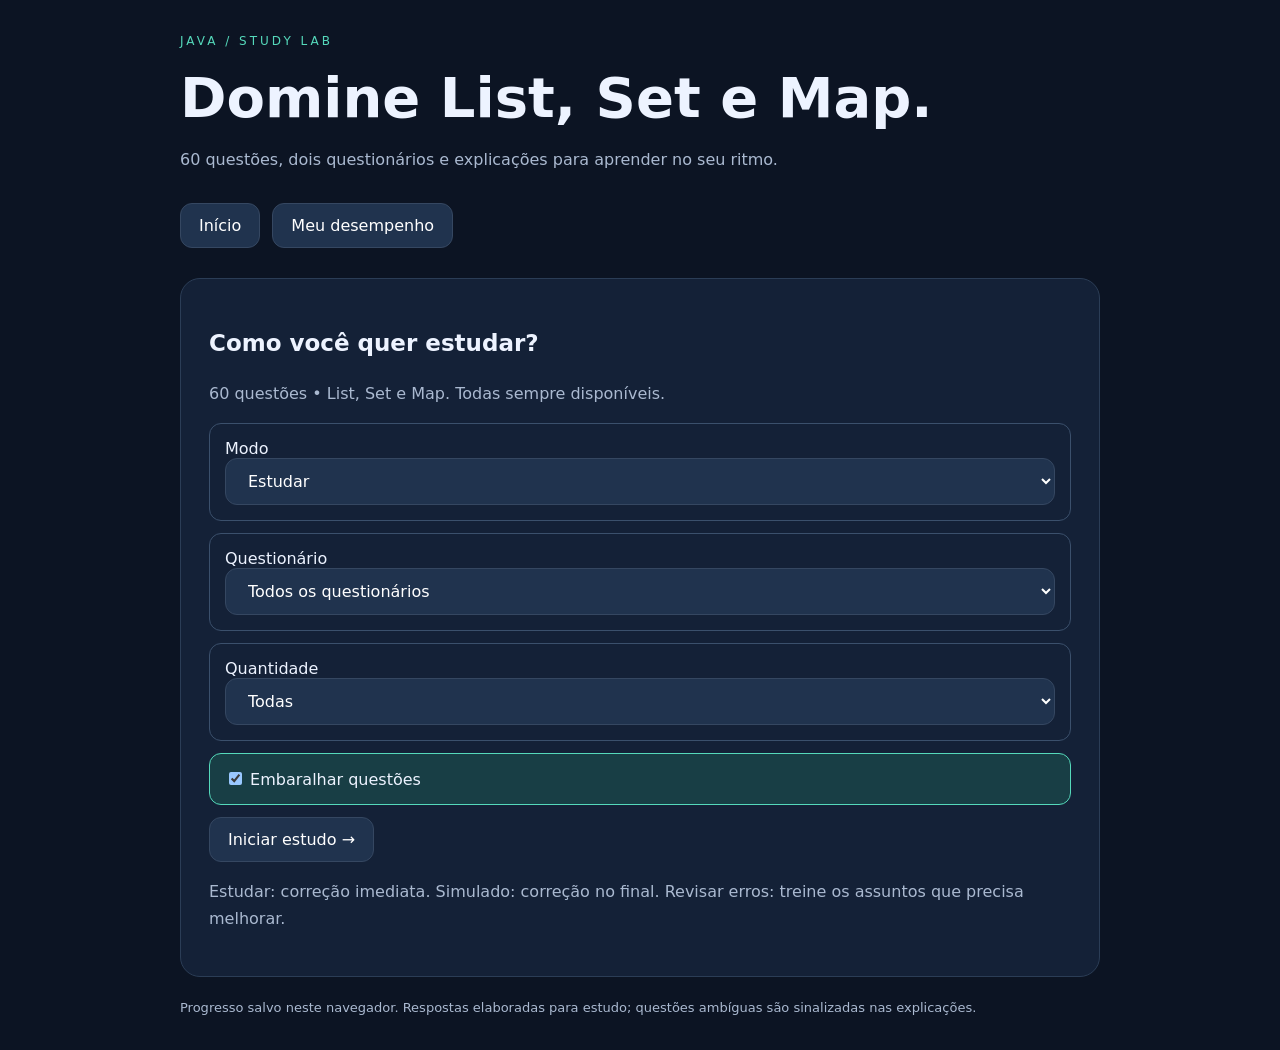
<file: index.html>
<!doctype html><html lang="pt-BR"><meta charset="utf-8"><meta name="viewport" content="width=device-width,initial-scale=1"><title>Estudo Java • List, Set e Map</title><link rel="stylesheet" href="style.css"><body><header><span>JAVA / STUDY LAB</span><h1>Domine List, Set e Map.</h1><p>60 questões, dois questionários e explicações para aprender no seu ritmo.</p></header><nav><button onclick="home()">Início</button><button onclick="stats()">Meu desempenho</button></nav><main id="app"></main><footer>Progresso salvo neste navegador. Respostas elaboradas para estudo; questões ambíguas são sinalizadas nas explicações.</footer><script src="data.js?v=java1"></script><script src="app.js?v=java1"></script></body></html>
</file>
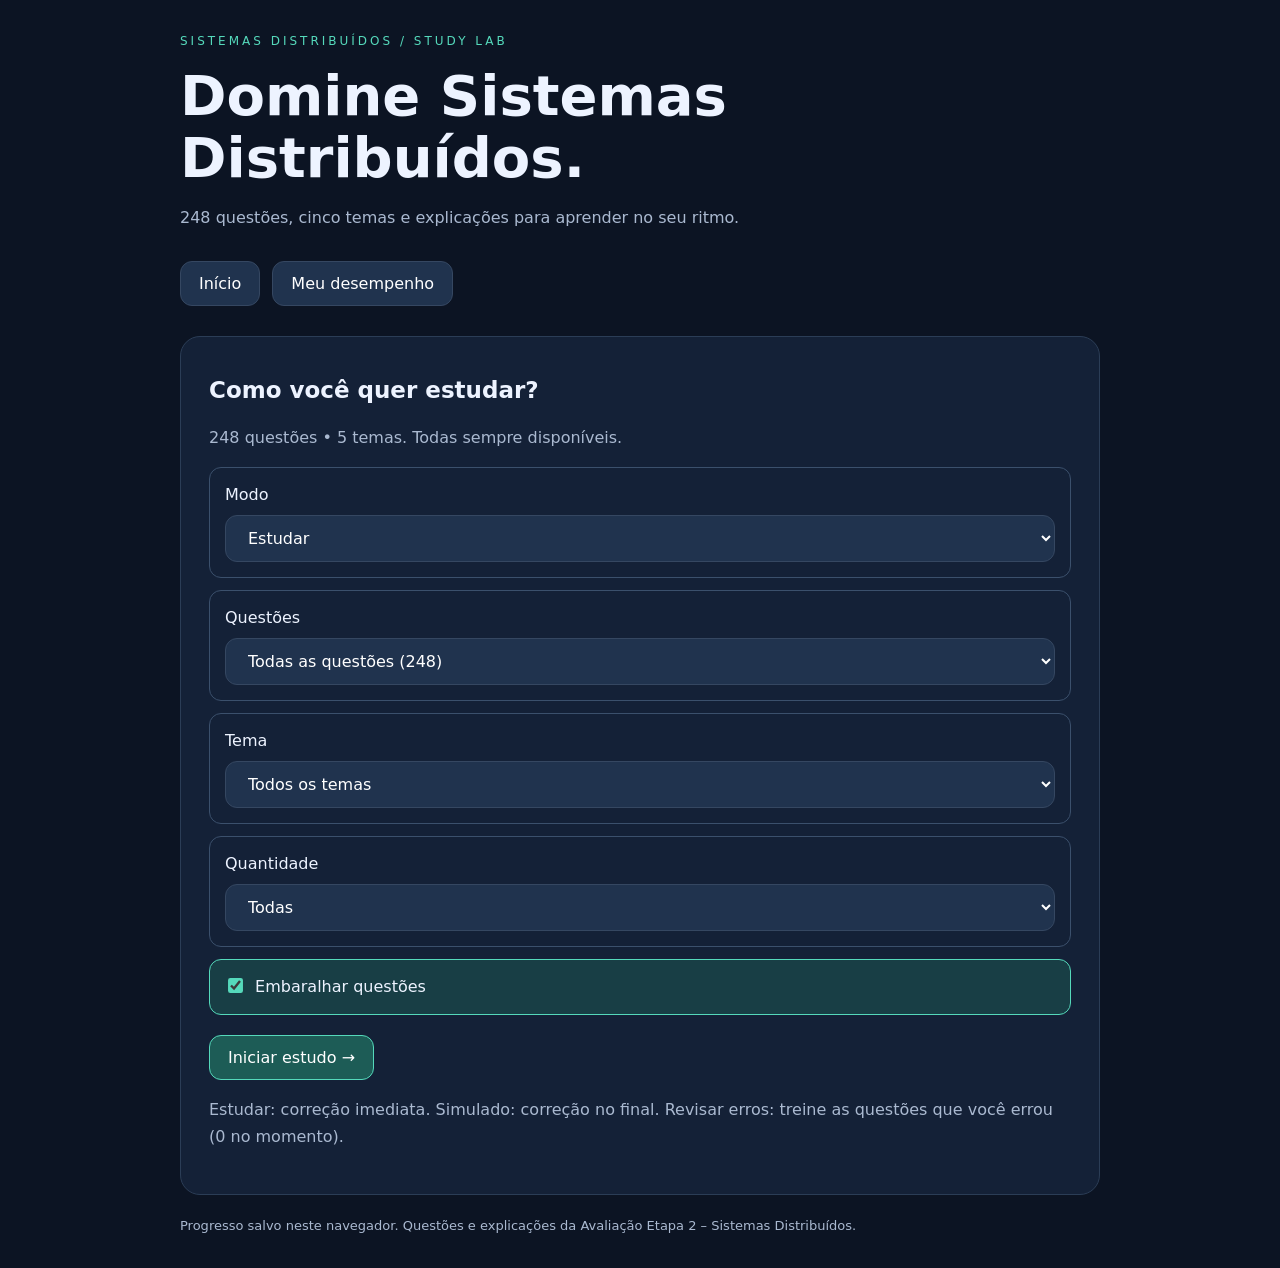
<file: sistemas-distribuidos/index.html>
<!DOCTYPE html>
<html lang="pt-BR"><head><meta charset="utf-8"><meta name="viewport" content="width=device-width,initial-scale=1">
<title>Estudo • Sistemas Distribuídos</title>
<style>
/* VOICE: estudo focado, terminal escuro, igual ao Study Lab de referência
   IDEA: caderno de estudo com correção imediata, simulado e revisão de erros
   PICTURE: a própria questão é o centro da tela
   COLOUR and TYPE: azul-noite #0c1423, painel #142137, destaque verde-água #55d9bb; system-ui
   LAYOUT: coluna única de até 960px, controles empilhados */
:root{color-scheme:dark;font-family:system-ui,-apple-system,"Segoe UI",Roboto,sans-serif;background:#0c1423;color:#edf3ff}
*{box-sizing:border-box;min-width:0}
body{max-width:960px;margin:auto;padding:30px 20px;background:#0c1423;font-size:16px;overflow-x:clip}
header span{color:#55d9bb;font-size:12px;letter-spacing:3px}
h1{font-size:clamp(32px,6vw,56px);line-height:1.1;margin:16px 0}
p,footer{color:#aab9d0;line-height:1.7}
nav{display:flex;flex-wrap:wrap;gap:12px;margin:30px 0}
button,select{font:inherit;border:1px solid #354761;border-radius:12px;padding:12px 18px;background:#20334e;color:#fff;cursor:pointer;min-height:44px}
button:hover:not(:disabled){background:#315478}
button:disabled{opacity:.45;cursor:not-allowed}
button.primary{background:#1d5c56;border-color:#55d9bb}
button.primary:hover:not(:disabled){background:#23756d}
button.ghost{background:transparent}
main{background:#142137;border:1px solid #2b3d56;border-radius:20px;padding:clamp(18px,4vw,28px)}
h2{font-size:23px;line-height:1.5;margin:8px 0 14px}
h3{margin:22px 0 8px}
pre{white-space:pre-wrap;font:inherit;line-height:1.8;background:#0d192a;padding:20px;border-radius:12px;color:#d6e2f5}
label{display:block;padding:15px;border:1px solid #3b506c;border-radius:12px;margin:12px 0;cursor:pointer;line-height:1.5}
label.field{cursor:default}
label.field select{margin-top:8px}
label:has(input:checked){border-color:#55d9bb;background:#183e45}
label.ok,label.ok:has(input:checked){border-color:#44d6a9;background:#12382f}
label.bad,label.bad:has(input:checked){border-color:#ff6b7a;background:#3a1d27}
label.locked{cursor:default}
input[type=radio],input[type=checkbox]{accent-color:#55d9bb;transform:scale(1.15);margin-right:8px}
select{width:100%}
.actions{display:flex;flex-wrap:wrap;gap:10px;margin-top:20px}
.muted{color:#9eb0cb;font-size:14px;margin:4px 0}
.tag{display:inline-block;color:#55d9bb;font-size:14px;margin:0}
.bar{height:6px;background:#0d192a;border-radius:6px;overflow:hidden;margin:10px 0 4px}
.bar i{display:block;height:100%;background:#55d9bb}
.verdict{font-size:20px;margin:22px 0 6px}
.verdict.ok{color:#44d6a9}.verdict.bad{color:#ff8a96}
.notice{border:1px solid #c9a227;background:#3a3214;color:#f3e3a8;border-radius:12px;padding:12px 16px;margin:14px 0}
footer{font-size:13px;margin-top:20px}
details{border-top:1px solid #354761;padding:16px 0}
summary{cursor:pointer;line-height:1.6}
button:focus-visible,select:focus-visible,label:focus-within{outline:3px solid #55d9bb;outline-offset:2px}
table{width:100%;border-collapse:collapse;margin-top:8px}
td,th{padding:10px 8px;border-bottom:1px solid #2b3d56;text-align:left}
td.n,th.n{text-align:right;white-space:nowrap}
.kbd{font-size:13px;color:#7f93b3}
@media(max-width:600px){h2{font-size:19px}nav button{flex:1}.actions button{flex:1 1 auto}td,th{font-size:14px;padding:8px 4px}}
</style></head><body>
<header><span>SISTEMAS DISTRIBUÍDOS / STUDY LAB</span><h1>Domine Sistemas Distribuídos.</h1><p>248 questões, cinco temas e explicações para aprender no seu ritmo.</p></header>
<nav><button id="nav-home">Início</button><button id="nav-stats">Meu desempenho</button></nav>
<main id="app"></main>
<footer>Progresso salvo neste navegador. Questões e explicações da Avaliação Etapa 2 – Sistemas Distribuídos.</footer>
<script>
{
const TOPICS=["Introdução a SDs","Tipos de SDs","Java RMI","Arquitetura de SDs","Processos e Threads"];
const RAW=[[0,"Qual sequência representa corretamente a evolução histórica dos sistemas computacionais apresentada (1960 → 2010)?",["Mainframes → Cliente-servidor → LANs → Internet → Microsserviços → Cloud","LANs → Mainframes → Cliente-servidor → Cloud → Internet → Microsserviços","Mainframes → LANs → Cliente-servidor → Internet → Cloud → Microsserviços","Mainframes → LANs → Internet → Cliente-servidor → Cloud → Microsserviços","Cliente-servidor → Mainframes → LANs → Internet → Microsserviços → Cloud"],"C","A linha do tempo do slide é: 1960 Mainframes, 1970 LANs, 1980 Cliente-servidor, 1990 Internet, 2000 Cloud e 2010 Microsserviços."],[0,"Na linha do tempo da evolução histórica, qual par década–marco está correto?",["1960 – Cliente-servidor","1990 – Cloud","2000 – Microsserviços","1970 – LANs","1980 – Internet"],"D","1970 corresponde às LANs. Cliente-servidor é 1980, Internet 1990, Cloud 2000 e Microsserviços 2010."],[0,"Qual definição de Sistema Distribuído é atribuída a Tanenbaum & Van Steen (2007)?",["Camada de software posicionada entre as aplicações e o sistema operacional","Computadores independentes que se apresentam ao usuário como um sistema único e coerente","Computadores homogêneos interligados por uma rede local de alta velocidade","Processos que compartilham a mesma memória física e um relógio global único","Computadores localizados em rede que coordenam suas ações através de troca de mensagens"],"B","Para Tanenbaum & Van Steen, um SD é uma coleção de computadores independentes que se apresentam ao usuário como um sistema único e coerente. A alternativa sobre troca de mensagens é a definição de Coulouris."],[0,"Para Coulouris (2007), um sistema distribuído é aquele em que:",["dispositivos móveis funcionam de forma autônoma e sem administração central","os computadores estão em rede e coordenam suas ações por troca de mensagens","um único nó central trata todas as requisições e todo o controle do sistema","os componentes compartilham um mesmo repositório de dados centralizado","computadores independentes se apresentam como um sistema único e coerente"],"B","A definição de Coulouris enfatiza a localização dos computadores em rede e a coordenação por troca de mensagens. A ideia de sistema único e coerente é de Tanenbaum & Van Steen."],[0,"Segundo o material, o que define um sistema distribuído é a combinação de:",["memória física compartilhada entre as máquinas com um relógio global único","hardware homogêneo em todos os nós com o mesmo sistema operacional instalado","processamento estritamente sequencial com armazenamento replicado em vários nós","centralização do hardware (um único servidor) com distribuição do software entre clientes","autonomia de hardware (máquinas independentes) com cooperação de software"],"E","O slide destaca que a combinação de autonomia de hardware (máquinas independentes) com cooperação de software (comunicação coordenada) é o que define um SD."],[0,"Para o usuário e internamente, um sistema distribuído é descrito, respectivamente, como:",["um sistema que expõe sua distribuição; internamente, um sistema totalmente centralizado","um conjunto de terminais independentes; internamente, um mainframe que processa tudo","um conjunto de máquinas visível ao usuário; internamente, um único servidor central","a transparência de um sistema centralizado; internamente, várias máquinas coordenadas","uma interface única e simples; internamente, uma única aplicação monolítica em um host"],"D","Para o usuário, o SD oferece a transparência de um sistema centralizado; internamente, é um conjunto complexo de máquinas que trabalham juntas, coordenando-se para atingir um objetivo comum."],[0,"De acordo com a definição de “Comunicação por mensagens”, a comunicação entre os componentes de um SD:",["pode ser síncrona ou assíncrona, conforme a aplicação e a coordenação exigida","depende de um relógio global único para ordenar todas as mensagens enviadas","é sempre assíncrona, para evitar que um componente fique bloqueado aguardando","é sempre síncrona, pois só assim é possível garantir a coordenação entre os nós","ocorre por memória compartilhada entre as máquinas, dispensando o uso da rede"],"A","O material afirma que as mensagens podem ser enviadas de forma síncrona ou assíncrona, conforme a necessidade da aplicação e o nível de coordenação exigido."],[0,"Por que a descentralização é considerada uma característica-chave dos sistemas distribuídos?",["Porque dispensa a troca de mensagens entre os componentes do sistema","Porque garante que todos os nós possuam exatamente o mesmo hardware","Porque elimina o ponto único de falha, mantendo o sistema funcionando","Porque torna a distribuição visível, facilitando a depuração pelo usuário","Porque concentra o controle em um nó, simplificando a aplicação da segurança"],"C","A descentralização elimina o ponto único de falha, permitindo que o sistema continue funcionando mesmo com a falha de um componente."],[0,"Na definição de “Trabalho Colaborativo”, os sistemas distribuídos são projetados para:",["que vários dispositivos em rede cooperem por um objetivo comum, tolerando falhas","que cada dispositivo persiga um objetivo próprio, independente dos demais nós","isolar cada dispositivo, evitando qualquer comunicação entre eles na rede","executar uma tarefa por vez em um único computador de alta capacidade","substituir a rede por um barramento de memória compartilhada entre os nós"],"A","Trabalho colaborativo: múltiplos dispositivos trabalham juntos para um objetivo comum, em ambiente de rede, onde falhas de um ou mais componentes não afetam o sistema como um todo."],[0,"Qual é o objetivo da característica Transparência em um SD?",["Integrar sistemas de fornecedores diferentes por meio de padrões abertos","Expor a localização dos recursos para que o usuário otimize o próprio acesso","Permitir que vários processos executem simultaneamente compartilhando recursos","Permitir que o sistema cresça em usuários sem perda significativa de desempenho","Simplicidade para o usuário, com a complexidade gerenciada pelo sistema"],"E","A transparência oculta a natureza distribuída do sistema. O objetivo citado é: simplicidade para o usuário, complexidade gerenciada pelo sistema."],[0,"Quais são as três dimensões da escalabilidade apresentadas no material?",["Lógica, física e temporal","Tamanho, geográfica e administrativa","Interoperabilidade, extensibilidade e flexibilidade","Disponibilidade, segurança e recuperabilidade","Vertical, horizontal e diagonal"],"B","Escalabilidade: crescer sem degradação significativa em tamanho (mais usuários/recursos), geográfica (grandes distâncias) e administrativa (múltiplas organizações independentes)."],[0,"Um sistema precisa passar a abranger várias organizações independentes, cada uma com suas próprias políticas, sem perder desempenho. Qual dimensão de escalabilidade está envolvida?",["Geográfica","De tamanho","Administrativa","Temporal","Vertical"],"C","A escalabilidade administrativa trata de abranger múltiplas organizações independentes."],[0,"Um serviço precisa funcionar eficientemente para usuários espalhados em continentes diferentes. Qual dimensão de escalabilidade está em foco?",["Administrativa","Abertura","Recuperabilidade","Geográfica","De tamanho"],"D","A escalabilidade geográfica é a capacidade de funcionar eficientemente em grandes distâncias."],[0,"Quais desafios são citados para a escalabilidade de um SD?",["Condição de corrida, deadlock e proteção da seção crítica","Amarração a fornecedor, falta de padrões e incompatibilidade de hardware","Latência de rede, sincronização e heterogeneidade administrativa","Atomicidade, consistência e durabilidade das transações","Ponto único de falha, gargalo e alto custo de supercomputadores"],"C","O slide de escalabilidade lista como desafios: latência de rede, sincronização e heterogeneidade administrativa."],[0,"A analogia do hub USB (aceita diferentes dispositivos, mas com o mesmo padrão de comunicação) ilustra qual característica dos SDs?",["Concorrência","Escalabilidade","Transparência","Abertura","Confiabilidade"],"D","Abertura é a capacidade de ser estendido e integrado a outros sistemas através de padrões bem definidos, como o hub USB."],[0,"Dentro da característica Abertura, a “adição facilitada de novos componentes” corresponde a:",["Flexibilidade","Escalabilidade de tamanho","Extensibilidade","Recuperabilidade","Interoperabilidade"],"C","Abertura envolve interoperabilidade (conexão de sistemas diferentes), extensibilidade (adição de componentes) e flexibilidade (tecnologias diferentes juntas)."],[0,"Qual benefício é associado à característica Abertura?",["Evitar a “amarração” a uma única tecnologia ou fornecedor","Melhor utilização de recursos e menor tempo de resposta","Garantir um relógio global único para a sincronização","Ocultar do usuário a localização física dos recursos","Eliminar a latência de rede entre nós geograficamente distantes"],"A","O benefício da abertura é evitar a amarração (lock-in) a uma única tecnologia ou fornecedor."],[0,"Dentro da Confiabilidade, qual aspecto descreve a capacidade de se recuperar de falhas (pós-falha)?",["Recuperabilidade","Segurança","Tolerância a falhas","Disponibilidade","Extensibilidade"],"A","Recuperabilidade é a capacidade de se recuperar de falhas (pós-falha). Tolerância a falhas é a operação parcial durante a falha."],[0,"O aspecto da Confiabilidade que permite “operação parcial em caso de falhas” é:",["Tolerância a falhas","Segurança","Transparência","Disponibilidade","Recuperabilidade"],"A","Tolerância a falhas = o sistema continua operando parcialmente mesmo com componentes falhando."],[0,"No contexto da Confiabilidade, o aspecto Segurança é definido como:",["capacidade de se recuperar depois de uma falha","criptografia de todas as mensagens trocadas na rede","controle de acesso concorrente aos recursos","o sistema permanecer utilizável pelos usuários","proteção contra falhas catastróficas"],"E","Nos aspectos de confiabilidade, Segurança é a proteção contra falhas catastróficas; disponibilidade é permanecer utilizável."],[0,"Qual dos itens abaixo NÃO é um aspecto da Confiabilidade listado no material?",["Tolerância a falhas","Disponibilidade","Recuperabilidade","Interoperabilidade","Segurança"],"D","Interoperabilidade é um aspecto da Abertura. Os aspectos de Confiabilidade são disponibilidade, segurança, tolerância a falhas e recuperabilidade."],[0,"Os servidores NTP são citados no material em relação a qual desafio da Concorrência?",["Compartilhamento seguro de recursos","Controle de acesso concorrente aos dados","Ausência de relógio global para sincronização","Heterogeneidade administrativa entre organizações","Latência causada pela distância geográfica"],"C","Em SDs não existe um relógio global; servidores NTP são usados para sincronizar os relógios das máquinas."],[0,"Qual benefício é atribuído à característica Concorrência?",["Evitar amarração a fornecedores","Eliminação do ponto único de falha","Melhor uso de recursos e tempo de resposta","Integração com sistemas de terceiros","Simplicidade de uso para o usuário"],"C","A concorrência permite que múltiplos processos executem simultaneamente, trazendo melhor utilização de recursos e tempo de resposta."],[0,"Qual dos itens NÃO é listado como desafio da Concorrência?",["Amarração a uma única tecnologia","Compartilhamento seguro de recursos","Controle de acesso concorrente","Coordenação entre processos distribuídos","Ausência de relógio global"],"A","Amarração a uma tecnologia é o problema que a Abertura resolve. Os demais são desafios da concorrência."],[0,"No cenário prático do serviço de streaming, “se um servidor cai, outro assume automaticamente” exemplifica:",["Concorrência","Abertura","Confiabilidade","Escalabilidade","Transparência"],"C","No exemplo do streaming, a troca automática de servidor em caso de falha ilustra a Confiabilidade."],[0,"No cenário do serviço de streaming, “integra sistema de terceiros para processar assinaturas” exemplifica:",["Transparência","Concorrência","Escalabilidade administrativa","Confiabilidade","Abertura"],"E","Integrar sistemas de terceiros através de padrões é Abertura."],[0,"No cenário do serviço de streaming, “o usuário não sabe em qual servidor está o filme” exemplifica:",["Recuperabilidade","Abertura","Transparência","Concorrência","Escalabilidade"],"C","Ocultar a localização do recurso, escondendo a natureza distribuída, é Transparência."],[0,"No cenário do streaming, qual característica é exemplificada por “milhões assistindo simultaneamente”, segundo o material?",["Abertura","Escalabilidade","Transparência","Concorrência","Confiabilidade"],"B","O slide associa “milhões assistindo simultaneamente” à Escalabilidade; “múltiplas requisições processadas juntas” é que foi associado à Concorrência."],[0,"Quais são, respectivamente, as vantagens e as desvantagens dos SDs apresentadas no material?",["Segurança e simplicidade; escalabilidade e abertura","Transparência e concorrência; latência e heterogeneidade","Centralização e controle; ponto único de falha e gargalo","Eficiência e disponibilidade; complexidade e segurança","Simplicidade e baixo custo; lentidão e baixa disponibilidade"],"D","Vantagens: eficiência e disponibilidade. Desvantagens: complexidade (configurar e gerenciar a comunicação) e segurança."],[0,"Por que a segurança é apontada como desvantagem dos SDs?",["Porque a transparência impede a autenticação dos usuários","Porque todo SD possui obrigatoriamente um ponto único de falha","Porque os protocolos de SDs não permitem o uso de criptografia","Porque a interação entre vários sistemas amplia a superfície de ataque","Porque os dados ficam sempre concentrados em um único servidor"],"D","A interação entre múltiplos sistemas aumenta a superfície de ataque, sendo um desafio significativo e constante."],[0,"Segundo a vantagem de disponibilidade, por que a arquitetura distribuída é mais disponível?",["Porque elimina completamente a dependência da rede de comunicação","Porque a falha de um componente não compromete o sistema todo","Porque o middleware impede que ocorram falhas de hardware","Porque concentra tudo em um único servidor mais potente e confiável","Porque os componentes executam a mesma tarefa em sequência"],"B","A disponibilidade vem do fato de que a falha de um componente não compromete o sistema todo; os demais continuam operando."],[0,"Onde se posiciona o middleware em um sistema distribuído?",["Apenas no servidor central, nunca nas máquinas clientes","Entre as aplicações do usuário e o sistema operacional","Dentro do kernel, substituindo os drivers de rede de cada máquina","Abaixo do sistema operacional, controlando diretamente o hardware","Na camada física da rede, junto aos cabos e roteadores"],"B","O middleware (intermediário) fica entre as aplicações do usuário e o sistema operacional, gerenciando a comunicação entre componentes."],[0,"Qual das afirmações sobre o middleware está INCORRETA?",["Gerencia a comunicação entre componentes","Oculta a complexidade da distribuição","Substitui o SO local de cada máquina","Oferece uma “visão única de sistema”","Permite que computadores diferentes cooperem"],"C","O middleware não substitui o SO: ele fica entre as aplicações e o sistema operacional de cada máquina."],[0,"Sobre a World Wide Web como exemplo de SD, é correto afirmar que:",["exige que o usuário saiba em qual servidor está cada documento","segue o modelo cliente-servidor e dá acesso transparente aos recursos","é um exemplo de computação em cluster com máquinas homogêneas","é baseada no modelo peer-to-peer puro, sem servidores dedicados","deixa de funcionar sempre que qualquer parte da rede apresenta falha"],"B","A Web é baseada no modelo cliente-servidor, oferece acesso transparente a documentos e serviços e mantém disponibilidade mesmo com falhas em partes da rede."],[0,"A característica que permite que os usuários interajam com o SD como se fosse um sistema centralizado único é:",["Descentralização","Abertura","Transparência","Escalabilidade","Concorrência"],"C","A transparência faz o sistema esconder sua natureza distribuída, parecendo um sistema centralizado único."],[1,"Quais são as três categorias principais de Sistemas Distribuídos apresentadas?",["Sistemas Domésticos, de Saúde Eletrônicos e Redes de Sensores","Computação Distribuída, Informação Distribuída e Pervasivos","Computação em Cluster, Computação em Grade e Computação em Nuvem","Centralizados, Descentralizados e Híbridos","Em camadas, baseados em objetos e orientados a eventos"],"B","Os SDs são classificados em: Computação Distribuída, Informação Distribuída e Pervasivos. Domésticos/Saúde/Sensores são subtipos dos pervasivos."],[1,"Qual é o foco principal dos Sistemas de Computação Distribuídos?",["Integrar aplicações empresariais isoladas por meio de middleware especializado","Maximizar a eficiência do processamento com vários computadores em paralelo","Garantir as propriedades ACID em transações que envolvem vários bancos","Conectar dispositivos móveis alimentados por bateria e sem administração central","Permitir comunicação assíncrona entre aplicações por publish/subscribe"],"B","Sistemas de Computação Distribuídos são projetados para maximizar a eficiência do processamento, com vários computadores trabalhando simultaneamente em tarefas complexas."],[1,"Qual dos itens NÃO é uma característica dos Sistemas de Computação Distribuídos listada no material?",["Escalabilidade pela adição de novos nós","Alto desempenho computacional","Tolerância a falhas isoladas","Desacoplamento temporal entre aplicações","Custo-benefício frente a supercomputadores"],"D","Desacoplamento temporal é uma vantagem do MOM (Sistemas de Informação). As demais são características dos sistemas de computação distribuídos."],[1,"Os Sistemas de Computação Distribuídos dividem-se em quais subcategorias?",["Computação de Cluster e Computação em Grade","Chamada de procedimento (RPC) e de método (RMI)","Hub central e Conexão contínua","Processamento de Transações e EAI","Abordagem centralizada e abordagem distribuída"],"A","As duas subcategorias são Computação de Cluster e Computação em Grade (Grid)."],[1,"Qual descrição corresponde à Computação de Cluster?",["Sensores sem fio de baixo consumo funcionando como bancos de dados distribuídos","Dispositivos móveis com conexão sem fio, autônomos e sem administração central","Máquinas homogêneas, em rede local rápida, executando o mesmo SO","Computadores heterogêneos de várias instituições, distribuídos geograficamente","Aplicações empresariais que trocam mensagens assíncronas por meio de tópicos"],"C","Cluster: computadores homogêneos, rede local de alta velocidade e mesmo SO. Grid é heterogêneo e geograficamente distribuído."],[1,"Na Computação em Grade (Grid), a heterogeneidade dos computadores envolve:",["apenas o hardware, já que o sistema operacional precisa ser o mesmo em todos os nós","somente as aplicações finais, já que a infraestrutura é sempre homogênea","hardware, SO, redes, domínios administrativos e políticas de segurança","apenas a velocidade da rede local que interliga as máquinas do laboratório","somente a localização geográfica, pois hardware e software são padronizados"],"C","O Grid é composto por computadores heterogêneos em hardware, SO, redes, domínios administrativos e políticas de segurança."],[1,"Um laboratório interliga 32 PCs idênticos, com Linux, em uma rede local rápida para executar programas paralelos intensivos em computação. Trata-se de:",["Computação de Cluster","Sistema de informação distribuído","Sistema pervasivo doméstico","Rede de sensores distribuída","Computação em Grade"],"A","Máquinas homogêneas, mesmo SO e rede local de alta velocidade caracterizam um cluster."],[1,"Universidades de vários países compartilham seus recursos computacionais, com SOs, redes e políticas de segurança diferentes, para um projeto científico conjunto. Trata-se de:",["Monitor de transações (TP)","Computação em Grade (Grid)","Sistema de saúde eletrônico","Arquitetura centralizada","Computação de Cluster Beowulf"],"B","Recursos heterogêneos, geograficamente distribuídos e de múltiplas instituições caracterizam a computação em grade."],[1,"Por que os clusters representam uma alternativa de baixo custo aos supercomputadores?",["Porque não precisam de nenhuma rede local","Porque usam apenas um nó de computação","Porque usam recursos de várias instituições","Porque utilizam hardware comum “de prateleira”","Porque dispensam o uso de sistema operacional"],"D","Clusters usam hardware comum de prateleira, sendo uma alternativa barata aos supercomputadores tradicionais."],[1,"Em um cluster Beowulf, qual é o papel do nó mestre?",["Gerenciar a fila de jobs, alocar nós e servir de interface aos usuários","Traduzir chamadas locais em requisições de rede, como um proxy do cliente","Executar sozinho todos os cálculos, enquanto os demais nós apenas armazenam dados","Descobrir e alocar recursos pertencentes a outras instituições da grade","Coletar dados de sensores ambientais e repassá-los ao operador em tempo real"],"A","No Beowulf há 1 nó mestre (gerencia a fila de jobs, aloca nós e é a interface dos usuários) e N nós de computação, que executam as tarefas."],[1,"No contexto do cluster Beowulf, a “fila de jobs” é:",["o protocolo usado na comunicação entre o nó mestre e os nós de computação","a estrutura que organiza tarefas a serem executadas de forma assíncrona","o registro de nomes dos objetos remotos disponíveis em cada nó","a lista de usuários autorizados a submeter programas ao cluster","a tabela de processos mantida pelo sistema operacional de cada nó"],"B","A fila de jobs é a estrutura de dados que armazena e organiza as tarefas a serem executadas de forma assíncrona, gerenciada pelo nó mestre."],[1,"Qual é a ordem correta das 5 camadas da arquitetura de Computação em Grade (da base ao topo)?",["Base (Fabric) → Recursos → Conectividade → Coletiva → Aplicação","Base (Fabric) → Coletiva → Conectividade → Recursos → Aplicação","Aplicação → Coletiva → Base (Fabric) → Recursos → Conectividade","Base (Fabric) → Conectividade → Recursos → Coletiva → Aplicação","Conectividade → Base (Fabric) → Coletiva → Recursos → Aplicação"],"D","As camadas são: 1. Base (Fabric), 2. Conectividade, 3. Recursos, 4. Coletiva, 5. Aplicação."],[1,"Na arquitetura em camadas do Grid, qual camada contém os protocolos de comunicação e segurança, como TCP/IP e SSL?",["Recursos (Resource)","Conectividade (Connectivity)","Coletiva (Collective)","Aplicação (Application)","Base (Fabric)"],"B","A camada de Conectividade reúne protocolos de comunicação e segurança (TCP/IP, SSL)."],[1,"Na arquitetura do Grid, um serviço local que permite iniciar um processo remotamente ou monitorar o consumo de CPU de um nó específico pertence à camada:",["de Conectividade","Base (Fabric)","de Aplicação","Coletiva","de Recursos"],"E","A camada de Recursos faz o gerenciamento de um recurso individual (iniciar processo remoto, acessar configurações, monitorar CPU de um nó)."],[1,"Na arquitetura do Grid, a descoberta de recursos e a alocação (middlewares) são responsabilidade da camada:",["de Aplicação","de Conectividade","de Recursos","Base (Fabric)","Coletiva"],"E","A camada Coletiva cuida da descoberta e alocação de recursos (middlewares), enquanto a de Recursos gerencia um recurso individual."],[1,"Na arquitetura do Grid, a camada Base (Fabric) corresponde a:",["interfaces para os recursos locais, incluindo os SOs","descoberta de recursos e alocação por middlewares","softwares finais, como os de climatologia e física","protocolos de comunicação e segurança (TCP/IP, SSL)","gerenciamento de um recurso individual de um nó"],"A","A camada Base (Fabric) fornece interfaces para os recursos locais: componentes físicos e lógicos, incluindo os sistemas operacionais."],[1,"Um software de análise de dados de aceleradores de partículas que usa o ambiente de grade pertence a qual camada?",["Base (Fabric)","Recursos","Aplicação","Coletiva","Conectividade"],"C","A camada de Aplicação reúne os softwares finais que usam o ambiente de grade (climatologia, análise de dados de aceleradores etc.)."],[1,"Sobre a WLCG (Worldwide LHC Computing Grid), é correto afirmar que:",["é uma rede de sensores do CERN para monitoramento climático e de solo no campo","é um sistema de informação do CERN baseado em transações ACID e Monitor TP","é uma plataforma de streaming de eventos que usa publish/subscribe entre laboratórios","é uma grade do CERN para os dados do LHC, com o Brasil participando pelo SPRACE","é um cluster Beowulf homogêneo instalado em um único prédio do CERN, na Suíça"],"D","A WLCG é uma grade global do CERN para os dados do LHC; o Brasil participa pelo SPRACE, na Unesp em São Paulo."],[1,"Os Sistemas de Informação Distribuídos surgiram a partir de:",["a expansão das redes e da integração empresarial","o barateamento de sensores sem fio e de baterias","a criação do acelerador de partículas LHC","a necessidade de monitoramento contínuo de saúde","a necessidade de substituir supercomputadores"],"A","Surgiram com a expansão das redes e a necessidade de integração empresarial, passando de aplicações isoladas à comunicação entre sistemas."],[1,"Quais são as duas linhas principais dos Sistemas de Informação Distribuídos?",["Hub central e Conexão contínua","Publicação e Assinatura (Publish/Subscribe)","Computação de Cluster e Computação em Grade","Stub (cliente) e Skeleton (servidor)","Processamento de Transações e EAI"],"E","As duas linhas são o Processamento de Transações e a Integração de Aplicações Empresariais (EAI)."],[1,"Em uma transferência bancária, o débito foi realizado mas o crédito falhou; por isso toda a operação é desfeita. Qual propriedade ACID garante isso?",["Atomicidade","Durabilidade","Isolamento","Disponibilidade","Consistência"],"A","Atomicidade = tudo ou nada: a transação é uma unidade indivisível; ou todas as operações ocorrem, ou nenhuma."],[1,"Na sigla ACID, a propriedade descrita como “concorrência sem interferência” é:",["Atomicidade","Isolamento","Disponibilidade","Durabilidade","Consistência"],"B","Isolamento: transações concorrentes não interferem umas nas outras."],[1,"Após a confirmação de uma transação, o servidor sofre uma queda de energia, mas os dados gravados permanecem. Qual propriedade ACID está sendo garantida?",["Consistência","Recuperabilidade","Isolamento","Durabilidade","Atomicidade"],"D","Durabilidade: permanência dos dados mesmo após falhas."],[1,"Na sigla ACID, a Consistência significa:",["replicação dos dados em todos os nós","permanência após falhas","preservar as regras do sistema","concorrência sem interferência","tudo ou nada"],"C","Consistência: a transação preserva as regras (restrições) do sistema."],[1,"O que caracteriza as Transações Aninhadas?",["Transações executadas sempre sequencialmente em um único servidor de banco","Chamadas de procedimento executadas em máquinas remotas como se fossem locais","Uma transação dividida em subtarefas hierárquicas, paralelizáveis e ainda ACID","Transações que abrem mão das propriedades ACID para ganhar desempenho em paralelo","Mensagens publicadas em tópicos e entregues aos assinantes pelo middleware"],"C","Transações aninhadas organizam uma transação maior em subtarefas (hierarquia) que podem rodar em paralelo, ainda mantendo ACID."],[1,"Qual é a função do Monitor TP (Transaction Processing Monitor)?",["Entregar as mensagens publicadas em tópicos a todos os assinantes interessados","Escalonar os processos do sistema operacional de acordo com a prioridade","Coordenar transações, garantindo ACID mesmo entre vários servidores ou bancos","Monitorar o consumo de CPU e memória de cada nó de computação do cluster","Registrar objetos remotos por nome para que os clientes possam localizá-los"],"C","O Monitor TP gerencia e coordena transações em ambientes distribuídos, garantindo ACID mesmo com múltiplos servidores ou bancos."],[1,"Qual é a diferença de foco entre a EAI e o Processamento de Transações?",["A EAI foca na manipulação de dados em bancos; as transações focam na troca entre aplicações","A EAI é usada somente em clusters, e as transações somente em grades computacionais","Não há diferença de foco; os dois termos são sinônimos no contexto empresarial","A EAI foca na comunicação entre as aplicações, indo além da manipulação de dados","A EAI dispensa middleware, enquanto as transações dependem de um Monitor TP"],"D","O processamento de transações foca em bancos de dados (ACID); a EAI foca na comunicação direta e flexível entre componentes de aplicações diferentes, via middleware."],[1,"Qual protocolo de EAI permite que um programa chame uma função em outra máquina como se fosse uma chamada local, sem foco em orientação a objetos?",["RMI","JRMP","RPC","NTP","MOM"],"C","RPC (Remote Procedure Call) chama procedimentos/funções remotos como se fossem locais. O RMI é a evolução orientada a objetos do RPC."],[1,"Como o RMI se relaciona com o RPC, segundo o material de Tipos de SDs?",["O RMI é um tipo de MOM baseado em publish/subscribe","O RPC é a versão orientada a objetos do RMI","O RMI é uma evolução do RPC voltada à orientação a objetos","Não há relação entre eles; são abordagens independentes","O RMI é assíncrono, enquanto o RPC é sempre síncrono"],"C","RMI é uma evolução do RPC, permitindo que um objeto em uma máquina chame métodos de um objeto em outra máquina."],[1,"Qual vantagem do MOM (Message-Oriented Middleware) é chamada de desacoplamento temporal?",["As aplicações não precisam estar ativas ao mesmo tempo para se comunicar","A comunicação inicial usa sempre a porta 1099 e depois uma porta aleatória","Os relógios das máquinas são sincronizados por servidores NTP","As mensagens são sempre entregues na mesma ordem em que foram publicadas","O cliente fica bloqueado até a resposta do servidor chegar pela rede"],"A","O MOM usa comunicação assíncrona por mensagens; as aplicações não precisam estar ativas ao mesmo tempo — isso é o desacoplamento temporal."],[1,"No modelo Publish/Subscribe usado pelo MOM:",["o assinante precisa estar ativo exatamente no momento da publicação da mensagem","o publicador envia cada mensagem diretamente ao endereço de cada um dos assinantes","o servidor registra objetos remotos por nome para que os clientes façam lookup","cada mensagem é entregue a apenas um assinante, escolhido pelo próprio publicador","publicadores enviam a tópicos, e o middleware entrega a quem se inscreveu neles"],"E","No publish/subscribe, publicadores enviam para tópicos e o middleware entrega aos inscritos, eliminando a conexão direta e em tempo real."],[1,"Qual alternativa descreve os Sistemas Distribuídos Pervasivos?",["Servidores de banco de dados coordenados por um Monitor TP com controle ACID","Supercomputadores dedicados a simulações e cálculos científicos de larga escala","Dispositivos móveis, pequenos, à bateria, sem fio e sem administração central","Aplicações empresariais integradas por RPC, RMI e middleware orientado a mensagens","Computadores homogêneos interligados por rede local de alta velocidade e mesmo SO"],"C","Os pervasivos são compostos por dispositivos móveis, pequenos, à bateria, sem fio e limitados, presentes no cotidiano, autônomos e sem administração central."],[1,"O que diferencia os SDs pervasivos dos sistemas tradicionais quanto à estabilidade?",["Os tradicionais são instáveis por natureza, enquanto os pervasivos são estáveis","Os pervasivos garantem transparência total de distribuição, mesmo instáveis","Nos pervasivos a instabilidade é natural; os tradicionais focam em conexões fixas","Os pervasivos exigem conexões fixas e estáveis, ao contrário dos tradicionais","Ambos dependem de administração central para garantir a estabilidade da rede"],"C","Os sistemas tradicionais seguem o paradigma de estabilidade e conexões fixas; nos pervasivos, a instabilidade é natural."],[1,"Nos SDs pervasivos, o requisito que envolve “fácil configuração, adaptação a diferentes usuários e instalação dinâmica” é:",["Composição ad hoc","Adaptação ao contexto","Compartilhamento como padrão","Escalabilidade administrativa","Transparência de distribuição"],"A","Composição ad hoc: fácil configuração, adaptação a diferentes usuários e instalação dinâmica."],[1,"Um dispositivo pervasivo precisa reagir a mudanças ambientais e a redes dinâmicas. Qual requisito é esse?",["Adaptação ao contexto","Composição ad hoc","Abertura","Recuperabilidade","Compartilhamento como padrão"],"A","Adaptação ao contexto: reagir a mudanças ambientais e a redes dinâmicas."],[1,"O requisito “Compartilhamento como padrão”, nos SDs pervasivos, significa:",["acessar e fornecer dados mesmo com conectividade intermitente","ocultar totalmente a distribuição dos dispositivos do usuário","compartilhar a memória do processo entre as threads do app","manter todos os dados em um único servidor central confiável","exigir que todos os dispositivos da rede sejam homogêneos"],"A","Compartilhamento como padrão: acessar e fornecer dados mesmo com conectividade intermitente."],[1,"Sobre a transparência de distribuição nos SDs pervasivos, o material afirma que:",["ela é garantida pelo middleware","ela é obrigatória e deve ser total","ela existe apenas nos sistemas domésticos","ela não é possível; a distribuição é exposta","ela é obtida por meio de um hub central"],"D","Nos pervasivos, a transparência de distribuição não é possível: a distribuição deve ser exposta."],[1,"Quais são os principais tipos de SDs pervasivos apresentados?",["Transações, EAI e middleware orientado a mensagens","Domésticos, de saúde eletrônicos e redes de sensores","Computação de Cluster, Grade e Nuvem","Centralizados, descentralizados e híbridos","Chamadas RPC, RMI e mensagens MOM"],"B","Os principais tipos pervasivos são: domésticos, de saúde eletrônicos e redes de sensores."],[1,"Qual dos itens NÃO é citado como desafio dos sistemas domésticos?",["Gerenciamento de espaços pessoais","Autogerenciamento","Autoconfiguração completa","Atualizações automáticas","Garantia de ACID entre bancos"],"E","ACID é tema de processamento de transações. Os desafios domésticos são autoconfiguração, autogerenciamento, atualizações automáticas e gerenciamento de espaços pessoais."],[1,"Por que os sistemas recomendadores se adaptam bem a dispositivos móveis?",["Porque não analisam o comportamento nem as preferências","Porque exigem processamento de baixo custo computacional","Porque precisam de conexão contínua com um hub central","Porque dependem do poder de supercomputadores remotos","Porque executam apenas transações ACID simples e rápidas"],"B","Os recomendadores exigem processamento de baixo custo computacional, o que os torna adequados a dispositivos móveis."],[1,"Que problema os sistemas recomendadores surgiram para resolver?",["O excesso de conteúdo disponível para o usuário","A falta de segurança nas redes sem fio domésticas","A falta de conectividade dos dispositivos domésticos","A ausência de um relógio global entre os aparelhos","O alto custo dos supercomputadores científicos"],"A","Surgiram para lidar com o excesso de conteúdo, analisando preferências e comportamento do usuário para sugerir itens relevantes."],[1,"Nos sistemas de saúde eletrônicos, o que são as BANs?",["Bancos de dados hospitalares com controle transacional ACID","Clusters Beowulf dedicados à análise de exames médicos","Bibliotecas de execução paralela para dados clínicos","Barramentos de eventos publish/subscribe entre hospitais","Redes de sensores sem fio leves dispostos no corpo do usuário"],"E","BAN = Body Area Network (Rede de Área Corporal), formada por sensores sem fio leves e móveis no corpo do usuário."],[1,"Nos sistemas de saúde eletrônicos, qual é a diferença entre as abordagens Hub central e Conexão contínua?",["Ambas eliminam a necessidade de sensores no corpo do paciente monitorado","O hub central é usado só em redes de sensores ambientais, não em saúde","O hub transmite em tempo real; a conexão contínua armazena periodicamente","A conexão contínua dispensa qualquer rede externa para enviar os dados","O hub armazena periodicamente; a conexão contínua transmite em tempo real"],"E","Hub central: coleta e armazena periodicamente. Conexão contínua: transmissão em tempo real para redes externas."],[1,"Qual dos itens NÃO é listado como desafio dos sistemas de saúde eletrônicos?",["Armazenamento seguro","Forte política de privacidade","Transmissão confiável","Fila de jobs do nó mestre","Alertas de emergência"],"D","Fila de jobs pertence ao cluster Beowulf. Os desafios de saúde incluem armazenamento seguro, transmissão confiável, alertas, feedback médico e privacidade."],[1,"As redes de sensores funcionam como:",["monitores TP coordenando transações ACID","supercomputadores centralizados de alto desempenho","bancos de dados distribuídos em tempo real","clusters homogêneos executando o mesmo SO","servidores de nomes para objetos remotos"],"C","As redes de sensores capturam e compartilham informações ambientais em tempo real, funcionando como bancos de dados distribuídos."],[1,"Em uma rede de sensores com abordagem centralizada:",["não há agregação de dados, mas há grande economia de rede e de energia nos nós","os sensores dispensam bateria, pois ficam ligados diretamente ao servidor central","cada sensor processa individualmente a resposta e a envia ao operador, economizando energia","todos os dados vão a um banco central: mais gasto de rede e energia, porém mais agregação","as consultas do operador são repassadas somente aos nós relevantes da rede"],"D","Na abordagem centralizada todos os dados vão para um banco central: gasta mais rede e energia, porém com maior agregação de dados."],[1,"Qual é o trade-off da abordagem distribuída em redes de sensores?",["Maior agregação de dados, porém maior gasto de energia","Nenhum trade-off: é superior em todos os aspectos","Menor agregação, porém economia de rede e de energia","Exige que todos os sensores sejam idênticos (homogêneos)","Maior consumo de rede, porém menor consumo de energia"],"C","Na abordagem distribuída, as consultas vão aos nós relevantes, que respondem individualmente: menor agregação, mas economia de rede e energia."],[1,"O aplicativo Monitor IBUTG da Fundacentro é um exemplo de SD pervasivo que:",["monitora a exposição de trabalhadores ao calor intenso","coordena transações bancárias entre vários servidores","monitora sensores de solo e o clima para fornecer dados do campo","processa os dados científicos gerados pelo acelerador LHC","recomenda músicas, filmes e séries em ambientes domésticos"],"A","O Monitor IBUTG monitora a exposição ao calor intenso no trabalho. O AgroSMART é o que usa sensores de solo e monitoramento climático."],[1,"O software AgroSMART é citado como exemplo de:",["SD pervasivo com sensores no campo","monitor de transações (TP)","computação em grade científica","sistema de saúde eletrônico","middleware publish/subscribe"],"A","O AgroSMART é um exemplo de SD pervasivo: monitoramento climático e sensores de solo para dados do campo."],[2,"Conceitualmente, o Java RMI é:",["uma extensão do RPC adaptada à orientação a objetos e nativa do Java","um banco de dados distribuído com suporte nativo às propriedades ACID","um padrão independente de linguagem para chamadas remotas entre plataformas","um protocolo assíncrono de troca de mensagens baseado em publish/subscribe","um sistema operacional distribuído executado sobre várias JVMs em rede"],"A","O RMI é uma extensão direta da Chamada de Procedimento Remoto (RPC), adaptada à POO e nativa da plataforma Java."],[2,"Por que o RMI é considerado um middleware?",["Porque elimina a necessidade de rede ao manter os objetos na mesma memória","Porque armazena todos os objetos remotos em um banco de dados central","Porque é uma camada de software que abstrai a comunicação entre objetos","Porque substitui a JVM no lado do servidor, executando os objetos diretamente","Porque é executado dentro do kernel do sistema operacional, com alto privilégio"],"C","O RMI atua como middleware: uma camada de software que abstrai a comunicação entre objetos distribuídos."],[2,"O que o RMI permite, essencialmente?",["Que mensagens sejam guardadas e entregues a aplicações que estavam inativas","Que uma aplicação Java chame funções de qualquer linguagem sem configuração extra","Que uma thread acesse diretamente a memória de outro processo da mesma máquina","Que uma transação grande seja dividida em subtransações executadas em paralelo","Que um objeto em uma JVM invoque métodos de um objeto em outra JVM remota"],"E","O RMI permite que um objeto em uma JVM invoque métodos de um objeto localizado em outra JVM remota, abstraindo a comunicação."],[2,"Na arquitetura do RMI, qual é o papel do Servidor?",["Traduzir a chamada local do cliente em uma requisição de rede serializada","Realizar o tráfego físico e lógico dos dados serializados entre as JVMs","Iniciar a chamada remota através do componente proxy, de forma transparente","Hospedar o objeto remoto, com seu estado, interface e métodos reais","Apenas manter o registro de nomes, sem hospedar nenhum objeto remoto"],"D","O servidor hospeda o objeto remoto, gerencia seu estado, a interface exposta e os métodos reais. O cliente inicia a chamada via proxy; a rede transporta os dados serializados."],[2,"Quais componentes de baixo nível intermediam a comunicação entre cliente e objeto remoto no RMI?",["Monitor TP e Broker","Stub e Skeleton","Nó mestre e nós de computação","Publisher e Subscriber","Mutex e Lock"],"B","Stub (lado cliente) e Skeleton (lado servidor) intermediam a comunicação entre o cliente e o objeto remoto."],[2,"O que era o rmic no RMI clássico?",["O compilador que gerava manualmente os Stubs e Skeletons da classe remota","O processo que escutava a porta padrão 1099 para atender os lookups","A interface remota que todo objeto distribuído era obrigado a estender","O serviço de nomes onde os objetos remotos eram registrados e consultados","O protocolo de transporte usado pelo RMI sobre a pilha TCP/IP"],"A","No RMI clássico, o rmic gerava Stubs e Skeletons a partir da classe remota. Nas versões modernas do Java, essa geração manual não é mais necessária."],[2,"Antes da comunicação entre Stub e Skeleton ocorrer, o que o servidor faz?",["Abre uma conexão dedicada com cada cliente pela porta padrão 1099","Envia uma cópia do Skeleton para cada cliente que pretende se conectar","Serializa todos os métodos da interface e os envia ao registrador","Compila o código do cliente com rmic para gerar o Stub correspondente","Instancia o objeto remoto e o vincula a um nome no RMI Registry"],"E","Primeiro o servidor instancia o objeto remoto e o vincula a um nome no RMI Registry; só depois os clientes podem obter o stub."],[2,"O RMI Registry é:",["um escalonador da JVM que decide qual thread atende cada chamada remota","o protocolo de rede usado pelo RMI para transportar os dados serializados","um banco de dados que persiste o estado de todos os objetos remotos do servidor","um serviço de nomes para registro e descoberta de objetos remotos","o componente do lado servidor que faz o unmarshalling dos parâmetros recebidos"],"D","O RMI Registry é o serviço de nomes para registro e descoberta dos objetos remotos, parte da infraestrutura do Java RMI."],[2,"Depois que o cliente consulta o RMI Registry e obtém o Stub de um objeto remoto, o que acontece nas chamadas seguintes a esse mesmo objeto?",["O cliente passa a executar o método localmente, sem acessar a rede","O cliente precisa consultar novamente o Registry antes de cada nova chamada","Stub e skeleton se comunicam direto, sem repetir a consulta ao Registry","O Registry passa a intermediar e encaminhar todas as chamadas seguintes","O servidor precisa registrar o objeto outra vez para cada nova chamada"],"C","Após obter o stub, a comunicação ocorre diretamente entre stub e skeleton, sem repetir a consulta para chamadas subsequentes ao mesmo objeto."],[2,"Qual afirmação sobre o Stub está correta?",["Só existia no RMI clássico e foi totalmente removido no Java moderno","Atua no lado do servidor e executa a lógica de negócio do método remoto","Fica no cliente, implementa a interface remota e atua como proxy","É o serviço de nomes do RMI, usado para localizar os objetos remotos","Atua no lado do servidor, fazendo o unmarshalling dos parâmetros"],"C","O Stub fica no cliente, implementa a mesma interface remota (transparência estrutural) e age como proxy, traduzindo a invocação local em requisição de rede."],[2,"Por que o Stub implementa a mesma interface remota do servidor?",["Para dispensar a serialização dos parâmetros enviados pela rede","Para conseguir registrar o objeto remoto no RMI Registry por nome","Para garantir a transparência estrutural da chamada para o cliente","Para abrir automaticamente as portas necessárias no firewall","Para executar a lógica de negócio localmente e evitar o tráfego de rede"],"C","Implementar a mesma interface garante a transparência estrutural: o cliente chama o stub como se chamasse o objeto real."],[2,"No RMI, o processo de marshalling, realizado pelo Stub, consiste em:",["desserializar os parâmetros recebidos pela rede","gerar os Stubs e Skeletons com a ferramenta rmic","registrar o objeto remoto por nome no Registry","executar o método no objeto remoto do servidor","serializar os parâmetros da chamada para a rede"],"E","Marshalling (organização) é a serialização dos parâmetros da chamada para envio pela rede, feita pelo Stub."],[2,"Ao receber a resposta do servidor, o que o Stub faz?",["Descarta as exceções recebidas e retorna apenas os valores","Serializa os parâmetros outra vez e aguarda nova resposta","Executa novamente o método remoto para validar o resultado","Desserializa o resultado ou a exceção e entrega ao cliente","Reenvia a requisição ao Registry para confirmar o recebimento"],"D","O Stub desserializa os resultados computados ou as exceções e entrega o retorno ao cliente."],[2,"Qual componente faz o unmarshalling dos parâmetros recebidos, invoca o método no objeto remoto e serializa o retorno?",["Skeleton","RMI Registry","Stub","JRMP","Cliente"],"A","O Skeleton, no lado do servidor, desserializa (unmarshalling), invoca o método no objeto remoto e serializa o valor de retorno ou a exceção."],[2,"Qual é a sequência correta de uma invocação remota no RMI após a obtenção do Stub?",["Cliente → Stub (unmarshalling) → rede → Skeleton (marshalling) → objeto remoto","Cliente → Stub (marshalling) → rede → Skeleton (unmarshalling) → objeto remoto","Cliente → Skeleton (marshalling) → rede → Stub (unmarshalling) → objeto remoto","Cliente → RMI Registry (lookup) → objeto remoto → RMI Registry → Cliente","Cliente → objeto remoto → Stub (marshalling) → Skeleton (unmarshalling)"],"B","O stub serializa os parâmetros, a rede transporta, o skeleton desserializa e invoca o objeto; depois o skeleton serializa o retorno e o stub o desserializa para o cliente."],[2,"Qual afirmação sobre Stub e Skeleton está INCORRETA?",["O Stub realiza o marshalling dos parâmetros","O Skeleton intercepta as requisições no servidor","O Skeleton faz o unmarshalling dos parâmetros","O Stub executa a lógica de negócio no cliente","O Stub age como proxy no lado do cliente"],"D","O Stub não executa a lógica de negócio: ele apenas traduz a invocação local em requisição de rede. A lógica roda no objeto remoto do servidor."],[2,"Qual protocolo o RMI utiliza sobre TCP/IP, segundo a arquitetura apresentada?",["NTP (Network Time Protocol)","JRMP (Java Remote Method Protocol)","SSL (Secure Sockets Layer)","RPC (Remote Procedure Call)","HTTP (HyperText Transfer Protocol)"],"B","Na arquitetura do RMI, a camada de aplicação usa o JRMP (Java Remote Method Protocol), que roda sobre TCP/IP."],[2,"A vantagem do RMI que permite passar objetos complexos pela rede sem parseamento manual dos dados é:",["Transparência de rede","Serialização dinâmica","Design integrado","Comunicação síncrona","Desacoplamento temporal"],"B","Serialização dinâmica: objetos complexos são passados nativamente pela rede, sem parseamento manual."],[2,"A vantagem “Design integrado” do RMI refere-se a:",["uso de portas fixas e conhecidas, o que simplifica regras de firewall","comunicação assíncrona, em que o cliente nunca fica bloqueado","geração manual de stubs com rmic, dando controle total ao programador","integração nativa OO no Java, com tipagem forte e chamadas como locais","integração transparente com qualquer linguagem, como C# e Python"],"D","Design integrado: integração nativa OO no Java, com tipagem forte e fluidez estrutural, invocando métodos remotos como se fossem locais."],[2,"A vantagem “Transparência de rede” do RMI significa que:",["o cliente não fica bloqueado aguardando o servidor","a rede deixa de ser necessária para as chamadas remotas","não podem ocorrer falhas de comunicação entre as JVMs","qualquer linguagem passa a poder chamar objetos Java","os protocolos de baixo nível são abstraídos do programador"],"E","O RMI abstrai protocolos de baixo nível, permitindo foco na lógica de negócio."],[2,"Qual das alternativas é uma DESVANTAGEM do RMI?",["Tipagem forte nas chamadas aos métodos remotos","Integração nativa com a orientação a objetos","Serialização dinâmica de objetos complexos pela rede","Abstração dos protocolos de rede de baixo nível","Cliente bloqueado e ocioso aguardando a resposta"],"E","As desvantagens são: restrição ao ecossistema Java, comunicação síncrona (cliente bloqueado) e incompatibilidade com firewalls."],[2,"Por que o RMI é considerado incompatível com firewalls?",["Porque criptografa todas as mensagens, impedindo a inspeção do firewall","Porque após o lookup na 1099 usa uma porta aleatória com o objeto remoto","Porque usa a porta 80 do HTTP, que conflita com os servidores web","Porque exige que cliente e servidor rodem dentro da mesma JVM","Porque trafega apenas sobre UDP, que costuma ser bloqueado nos firewalls"],"B","A porta 1099 é usada no lookup; depois, uma porta aleatória é usada para conversar com o objeto remoto, o que exige ajustes no firewall."],[2,"Qual é a porta padrão usada pelo RMI para a comunicação primária (lookup)?",["3306","8080","443","1099","80"],"D","A 1099 é a porta padrão do RMI Registry para o lookup."],[2,"Por que a desvantagem “restrito ao ecossistema Java” é relevante?",["Porque integrar com outras linguagens é complexo","Porque o RMI não aceita objetos como parâmetro","Porque o Java não oferece suporte à serialização","Porque o RMI não funciona entre duas JVMs diferentes","Porque o RMI só funciona em sistemas Linux"],"A","Por ser nativo do Java, integrar o RMI com outras linguagens é complexo."],[2,"Na invocação remota, como os parâmetros trafegam pela rede?",["Como referências à memória do cliente","Somente como tipos primitivos","Como texto JSON escrito manualmente","Serializados em um array de bytes","Por memória compartilhada entre JVMs"],"D","Os parâmetros são serializados e convertidos em um array de bytes que trafega pela rede."],[2,"Ao passar o parâmetro primitivo int idade = 25 em uma chamada RMI, o que é enviado?",["Nada; primitivos não podem ser enviados","A estrutura da classe e seus metadados","Os 4 bytes que representam o número","A string “25” codificada em texto","Uma referência ao objeto Integer do cliente"],"C","Para dados primitivos, o valor bruto é serializado: no caso do int, os 4 bytes que representam o número."],[2,"Ao passar um objeto como parâmetro em uma chamada RMI, o que o RMI precisa fazer?",["Enviar apenas o endereço de memória do objeto no cliente","Serializar todo o estado e os metadados em bytes","Converter o objeto em XML antes de enviá-lo","Enviar só os atributos primitivos, ignorando os demais","Registrar o objeto no RMI Registry antes do envio"],"B","Para objetos, o RMI varre a estrutura da classe e serializa todo o estado e os metadados em um fluxo de bytes."],[2,"Onde ocorre predominantemente o tratamento das exceções de rede (falhas transitórias) no RMI?",["No cliente, onde o Stub detecta a falha","No próprio objeto remoto, dentro do método","No servidor, pelo Skeleton, antes do retorno","No RMI Registry, que reencaminha a chamada","No sistema operacional do roteador da rede"],"A","O tratamento de exceções de rede ocorre predominantemente no cliente, onde o Stub identifica a falha na comunicação."],[2,"Qual dos itens é exemplo de falha transitória citada no material de RMI?",["Erro de sintaxe na interface remota","Tipo incorreto detectado na compilação","Congestionamento da rede","Tentativa de herança múltipla","Ausência do método main()"],"C","Falhas transitórias são de infraestrutura: queda de conexão, congestionamento, indisponibilidade do serviço."],[2,"Um cliente chama “depositar(100)” remotamente, recebe uma exceção de timeout e reenvia a chamada, mas o servidor já havia executado a primeira. Que propriedade deveria ter sido projetada para evitar o depósito em dobro?",["Serialização dinâmica","Escalabilidade","Transparência de rede","Idempotência","Atomicidade"],"D","Operações idempotentes garantem que o reenvio de uma requisição interrompida não gere inconsistências ou efeitos duplicados no servidor."],[2,"Qual é a ordem correta dos passos de implementação de uma aplicação RMI?",["Cliente → interface remota → implementação → servidor → rodar cliente → rodar servidor","Interface remota → cliente → rodar cliente → implementação → servidor → rodar servidor","Interface remota → implementação → servidor → cliente → rodar servidor → rodar cliente","Servidor → cliente → interface remota → implementação → rodar ambos ao mesmo tempo","Implementação → interface remota → cliente → servidor → rodar cliente → rodar servidor"],"C","1) interface remota; 2) classe que a implementa; 3) servidor (Registry, instância e registro); 4) cliente; 5) executar o servidor; 6) executar o cliente."],[2,"Qual é o primeiro passo na implementação de uma aplicação RMI?",["Executar o cliente e o servidor","Escrever o código da aplicação cliente","Iniciar o RMI Registry na porta 1099","Gerar o Skeleton com a ferramenta rmic","Definir a interface remota"],"E","O primeiro passo é definir a interface remota com os métodos disponibilizados para a rede."],[2,"O que o projeto do cliente RMI precisa possuir para obter e usar a referência do Stub?",["Uma cópia da classe que implementa o objeto","Acesso direto ao banco do servidor","O código-fonte do Skeleton do servidor","Uma cópia da interface remota","Uma instância própria do RMI Registry"],"D","O cliente consulta o registrador para obter o Stub, e o projeto precisa ter uma cópia da interface remota."],[2,"No código do servidor RMI (passo 3), o que deve ser feito?",["Abrir manualmente a porta aleatória no firewall do cliente","Definir a interface remota com os métodos disponibilizados","Iniciar o Registry, instanciar o objeto remoto e registrá-lo","Executar o cliente para iniciar a invocação dos métodos","Consultar o registrador para obter o Stub do objeto remoto"],"C","O servidor inicializa o RMI Registry, instancia o objeto remoto e o registra no serviço de nomes."],[2,"Qual problema o material aponta quando múltiplos clientes acessam simultaneamente o mesmo objeto remoto?",["O RMI Registry deixa de responder aos lookups","Podem ocorrer conflitos e inconsistências de estado","A porta 1099 é bloqueada para novos clientes","Nenhum; o RMI serializa o acesso automaticamente","O stub precisa ser recriado a cada nova chamada"],"B","Múltiplos clientes acessando o mesmo objeto remoto simultaneamente podem gerar conflitos e inconsistências de estado (concorrência)."],[2,"Na arquitetura do RMI, o papel da Rede é:",["iniciar a chamada por meio do proxy do cliente","hospedar o objeto remoto e gerenciar seu estado","executar os métodos reais do objeto remoto","transportar os dados serializados entre as JVMs","manter o registro de nomes dos objetos remotos"],"D","A rede realiza o tráfego físico e lógico dos dados serializados entre as JVMs."],[2,"Na arquitetura do RMI, o Cliente:",["serializa o valor de retorno do método remoto","hospeda o objeto remoto e gerencia o seu estado","executa os métodos reais e devolve o resultado","inicia a chamada e invoca o método via proxy (Stub)","realiza o unmarshalling dos parâmetros recebidos"],"D","O cliente inicia a chamada e invoca o método remoto por meio do proxy (Stub), de forma transparente."],[3,"O que a arquitetura de um sistema distribuído define?",["Como os componentes se organizam, suas responsabilidades e interações","Apenas o protocolo de rede usado na troca de mensagens entre as máquinas","Apenas o hardware utilizado em cada nó e a topologia física da rede","A ordem de execução das threads definida pelo escalonador de cada nó","Somente a linguagem de programação e os frameworks adotados no projeto"],"A","A arquitetura define a estrutura organizacional do software: arranjo dos componentes, responsabilidades e forma de interação."],[3,"No contexto de arquitetura de SDs, um componente é:",["uma thread do sistema operacional que executa uma sequência de instruções","um usuário ou perfil de acesso cadastrado para utilizar o sistema","um equipamento de interconexão, como switches, roteadores e cabos de rede","uma parte do sistema responsável por uma função, como a autenticação","um computador físico da rede, como um servidor ou uma estação de trabalho"],"D","Um componente é uma unidade funcional modular, responsável por uma função (autenticação, pedidos, armazenamento...)."],[3,"Segundo o material, a escolha arquitetural determina:",["onde cada componente executa e também como ele irá operar","somente a interface gráfica apresentada aos usuários finais","apenas em qual máquina cada componente será executado","apenas o custo do hardware necessário para cada servidor","apenas a linguagem de programação usada em cada módulo"],"A","A escolha arquitetural não determina apenas onde cada componente executa, mas também como eles irão operar."],[3,"Qual dos aspectos abaixo NÃO é citado como diretamente relacionado à arquitetura de um SD?",["Sintaxe da linguagem","Compartilhamento de recursos","Escalabilidade","Tolerância a falhas","Desempenho"],"A","A arquitetura se relaciona com desempenho, escalabilidade, disponibilidade, tolerância a falhas, segurança e compartilhamento de recursos."],[3,"Qual é a diferença entre arquitetura lógica e física?",["A lógica trata apenas dos bancos de dados; a física trata apenas das redes","A lógica divide as funções em componentes; a física define onde eles executam","A física descreve o código-fonte do sistema; a lógica descreve os servidores","A lógica descreve onde os componentes executam; a física, como as funções são divididas","Não há diferença: são dois nomes para a mesma visão da arquitetura"],"B","Lógica: divisão das funcionalidades em componentes e seus relacionamentos. Física: onde os componentes executam (computadores, servidores, dispositivos)."],[3,"Um diagrama mostra que o serviço de autenticação roda no servidor S1 e o banco de dados no servidor S2. Esse diagrama representa qual aspecto da arquitetura?",["Centrado em dados","Em camadas","Físico","Orientado a eventos","Lógico"],"C","Descrever onde os componentes são executados (quais máquinas) é a arquitetura física."],[3,"No exemplo do e-commerce, o módulo de pedidos solicita ao módulo de pagamentos que processe a cobrança. O que esse exemplo destaca?",["Que o sistema é necessariamente centralizado em um único servidor","Que pedidos e pagamentos precisam rodar dentro do mesmo processo","Que a comunicação entre os módulos deve ser por memória compartilhada","Que o solicitante precisa conhecer os detalhes internos do outro módulo","Que o solicitante não precisa conhecer como o outro executa a tarefa"],"E","A troca de mensagens permite que o solicitante não conheça os detalhes internos do outro, dividindo o sistema em partes com responsabilidades específicas."],[3,"Sobre os estilos arquiteturais, o material afirma que:",["a arquitetura em camadas é a mais adequada para todos os SDs","o estilo orientado a eventos substituiu todos os demais estilos","todo SD precisa ser centrado em um repositório de dados único","o estilo depende exclusivamente da linguagem de programação","nenhum estilo serve para todos; a escolha depende da aplicação"],"E","Não existe estilo único: a escolha depende da aplicação, usuários, compartilhamento de dados, comunicação, desempenho e disponibilidade."],[3,"Qual alternativa lista corretamente os estilos arquiteturais (formas de organização) apresentados?",["Centralizada, descentralizada, híbrida e microsserviços","Cliente, servidor, rede, middleware e registro","Base, conectividade, recursos, coletiva e aplicação","Cluster, grade, transações, EAI e pervasiva","Camadas, objetos, serviços, centrada em dados e eventos"],"E","Os estilos são: em camadas, baseada em objetos, baseada em serviços, centrada em dados e orientada a eventos. Centralizada/descentralizada/híbrida é a classificação quanto à distribuição."],[3,"Na arquitetura em camadas:",["todas as funções ficam concentradas em um único componente central","cada camada pode se comunicar livremente com todas as outras camadas","os componentes publicam eventos em tópicos e outros se inscrevem","cada camada usa serviços de outra e fornece serviços às dependentes","todos os componentes leem e gravam em um mesmo repositório comum"],"D","Cada camada usa serviços de outra e fornece serviços às dependentes, separando responsabilidades."],[3,"Sobre a arquitetura em camadas, qual afirmação está correta?",["A arquitetura em camadas é sempre física, nunca uma divisão lógica","As camadas são uma organização lógica, não exigem máquinas distintas","Cada camada precisa obrigatoriamente executar em uma máquina distinta","Camadas só existem em sistemas pervasivos com dispositivos móveis","A divisão em camadas impede a separação de responsabilidades"],"B","As camadas são, inicialmente, uma organização lógica; podem ou não estar em máquinas distintas."],[3,"A arquitetura MVC (Model-View-Controller), com apresentação, regras de negócio e acesso a dados, é citada como exemplo de qual estilo?",["Em camadas","Baseado em objetos","Centrado em dados","Orientado a eventos","Peer-to-peer"],"A","O MVC é o exemplo dado para a arquitetura em camadas."],[3,"Em qual estilo arquitetural as funcionalidades são organizadas em entidades que possuem dados e operações, podendo um componente solicitar a execução de uma operação em uma entidade localizada remotamente (invocação remota)?",["Baseada em objetos","Centrada em dados","Em camadas","Orientada a eventos","Híbrida"],"A","Na arquitetura baseada em objetos, objetos têm dados e operações e podem ser invocados remotamente. O exemplo citado é o RMI."],[3,"O Java RMI é citado como exemplo de qual estilo arquitetural?",["Arquitetura em camadas (MVC)","Arquitetura orientada a eventos","Arquitetura centrada em dados","Arquitetura baseada em objetos","Arquitetura descentralizada P2P"],"D","A invocação remota de métodos (RMI) é o exemplo da arquitetura baseada em objetos."],[3,"Uma aplicação possui um componente responsável por usuários, outro por produtos e outro por pagamentos, cada um com responsabilidade definida e uma forma de comunicação para ser utilizado. Esse é o estilo:",["Baseado em serviços","Em camadas","Orientado a eventos","Centralizado","Centrado em dados"],"A","Na arquitetura baseada em serviços, componentes oferecem serviços com responsabilidade definida e forma de comunicação definida."],[3,"Na arquitetura baseada em serviços, sobre a localização dos serviços é correto afirmar:",["podem estar no mesmo computador ou em computadores diferentes","devem obrigatoriamente estar em computadores diferentes entre si","devem estar sempre hospedados em um provedor de nuvem","devem compartilhar um mesmo banco de dados centralizado","devem obrigatoriamente estar juntos no mesmo computador"],"A","Os serviços podem estar no mesmo ou em computadores diferentes; o aspecto principal é a separação de responsabilidades."],[3,"Na arquitetura centrada em dados, qual é o principal cuidado necessário?",["Evitar qualquer tipo de repositório compartilhado no sistema","Definir como os dados são acessados e manter a consistência","Executar todos os componentes dentro do mesmo processo","Garantir que cada componente tenha seu próprio banco isolado","Usar somente comunicação publish/subscribe entre componentes"],"B","Como vários componentes acessam o mesmo repositório, é preciso definir consultas/modificações e manter a consistência."],[3,"Segundo a observação sobre arquitetura centrada em dados, quem já trata do controle de acesso concorrente para garantir a consistência?",["O escalonador do sistema operacional","O nó mestre do cluster Beowulf","O RMI Registry do servidor","Os SGBDs modernos, via ACID","O broker de eventos da aplicação"],"D","SGBDs modernos já tratam o controle de acesso concorrente aos dados, garantindo ACID."],[3,"Na arquitetura orientada a eventos, o que é um evento?",["Uma chamada síncrona a um método de um objeto remoto","Uma das camadas da arquitetura Model-View-Controller","Uma interrupção gerada pelo relógio de hardware","A ocorrência de algo relevante, como “pedido criado”","Um registro gravado no banco de dados compartilhado"],"D","Um evento representa a ocorrência de algo relevante: pedido criado, pagamento recebido, login/logout etc."],[3,"Na arquitetura orientada a eventos, o componente que produz o evento:",["é sempre o servidor central que coordena todo o sistema","não precisa conhecer os componentes que irão utilizá-lo","precisa conhecer diretamente todos os componentes que irão consumi-lo","deve gravar o evento diretamente na memória de cada consumidor","deve aguardar a confirmação de cada consumidor antes de prosseguir"],"B","O produtor não precisa conhecer os consumidores; por isso essa interação é chamada de comunicação indireta."],[3,"Por que a interação na arquitetura orientada a eventos é chamada de comunicação indireta?",["Porque os componentes não se comunicam diretamente","Porque as mensagens passam pelo kernel do sistema","Porque utiliza sempre o protocolo UDP em vez do TCP","Porque depende de um banco de dados compartilhado","Porque o usuário final não participa da comunicação"],"A","É indireta porque os componentes não estabelecem comunicação direta entre si; há um intermediário."],[3,"Qual é a diferença entre comunicação direta e indireta?",["Não há diferença prática; ambas exigem conexão ponto a ponto","A indireta só ocorre em clusters; a direta só ocorre em grades","A direta é sempre assíncrona, enquanto a indireta é sempre síncrona","Na direta há um broker intermediário; na indireta o emissor conhece o destino","Na direta o emissor conhece o destino; na indireta há um intermediário"],"E","Direta: o componente conhece o destinatário (ex.: aplicação → sistema de pagamentos). Indireta: usa um intermediário, como no publish/subscribe."],[3,"No exemplo de publish/subscribe, a aplicação de vendas publica “pedido criado”. O que faz o broker (corretor)?",["Descarta a mensagem se algum dos assinantes estiver ocupado","Distribui a mesma mensagem a todos os assinantes interessados","Processa o pagamento diretamente, sem envolver outros serviços","Consolida as respostas e devolve o resultado à aplicação de vendas","Entrega a mensagem somente ao primeiro assinante disponível no momento"],"B","O broker (barramento de eventos) distribui a mesma mensagem a todos os assinantes interessados (pagamento, estoque, fraude), que podem publicar suas deliberações em outros canais."],[3,"Na classificação “quanto à distribuição”, o que é analisado além da organização lógica dos componentes?",["Somente o layout da interface gráfica para o usuário","Como processamento, dados e controle são distribuídos","Apenas a quantidade de usuários simultâneos do sistema","A versão do sistema operacional de cada computador","A linguagem de programação adotada em cada componente"],"B","Quanto à distribuição, analisa-se como processamento, dados e controle são distribuídos entre os computadores."],[3,"Segundo Tanenbaum & Steen (2007), um SD é dito centralizado quando:",["combina funções centralizadas com funções distribuídas entre nós","todos os nós compartilham o mesmo processador e a mesma memória","os participantes atuam ao mesmo tempo como clientes e servidores","um único nó central trata as requisições e o controle do sistema","não existe um único ponto de controle entre os nós participantes"],"D","Centralizado: um único nó central trata requisições e controle; os demais são terminais/clientes."],[3,"Sobre a arquitetura centralizada, qual afirmação está correta?",["Escala horizontalmente adicionando novos nós de controle","Elimina o ponto único de falha ao concentrar o controle","Não utiliza mensagens de requisição e resposta entre processos","Mesmo fisicamente distribuída, comporta-se como entidade única","Por ser centralizada, não pode estar fisicamente distribuída"],"D","A arquitetura centralizada pode ser fisicamente distribuída, mas se comporta como entidade única, com o nó central coordenando."],[3,"Na arquitetura centralizada, como se dá a interação entre os processos?",["Todos os nós atuam como pares iguais, sem papéis definidos","Por eventos emitidos sem destinatário definido previamente","Por memória compartilhada entre os processos das máquinas","Clientes consomem serviços de servidores via request/response","Por publicação de mensagens em tópicos e inscrição de assinantes"],"D","Os processos se dividem em servidores e clientes, interagindo por request/response."],[3,"Qual das alternativas é uma VANTAGEM da centralização?",["Elimina o ponto único de falha do sistema","Distribui a tomada de decisão entre os nós","Simplifica o controle da consistência dos dados","Permite escalar ilimitadamente e sem custo","Dispensa o uso de um servidor dedicado"],"C","Vantagens da centralização: segurança aplicada em ponto central, manutenção facilitada e consistência simplificada (menos locais modificam os dados)."],[3,"Um componente central recebe muitas solicitações simultâneas e passa a limitar o desempenho do conjunto. Esse problema é chamado de:",["Ponto único de falha","Race condition","Desacoplamento temporal","Gargalo","Deadlock"],"D","Gargalo é uma parte do sistema que limita o desempenho do conjunto, comum em componentes centrais sobrecarregados."],[3,"Se o componente central deixa de funcionar e não há outro capaz de assumir suas funções, o sistema fica indisponível. Esse problema é chamado de:",["Latência","Deadlock","Condição de corrida","Gargalo","Ponto único de falha"],"E","Ponto único de falha: uma única falha pode comprometer parte significativa (ou todo) o sistema."],[3,"Em uma arquitetura centralizada, como costuma ser feita a expansão para atender mais demanda, e qual é sua limitação?",["Criando mais threads no servidor; limitada pela ocorrência de deadlock","Servidor central mais potente (vertical); limites físicos e econômicos","Adicionando nós pares que dividem a carga; limitada pela consistência","Distribuindo eventos entre assinantes; limitada pelo broker central","Migrando para P2P; limitada pela descoberta autônoma dos nós"],"B","Na centralizada, escala-se verticalmente (servidor mais potente), o que tem limites físicos e econômicos."],[3,"Quais exemplos são dados para a arquitetura centralizada?",["BitTorrent e Blockchain","Sistemas Web tradicionais e sistema bancário","AgroSMART e Monitor IBUTG","Redes de sensores e redes corporais (BANs)","WLCG do CERN e SPRACE da Unesp"],"B","Sistemas Web tradicionais e sistema bancário são os exemplos de arquitetura centralizada. BitTorrent e Blockchain são P2P (descentralizada)."],[3,"Tanenbaum & Steen (2007) definem a arquitetura descentralizada como aquela caracterizada:",["pela substituição de vários servidores por um único mais potente","pela ausência de um único ponto de controle entre nós cooperativos","por um nó central que recebe e controla todas as requisições do sistema","pelo uso exclusivo de mensagens síncronas entre clientes e servidores","por um repositório central compartilhado por todos os componentes"],"B","Descentralizada: ausência de um único ponto de controle; múltiplos nós cooperativos com decisão, armazenamento e processamento distribuídos."],[3,"O que Coulouris, Dollimore & Kindberg (2012) acrescentam sobre os SDs descentralizados?",["Que costumam ter descoberta autônoma e comunicação direta entre os nós","Que não toleram falhas, pois cada nó guarda uma parte única dos dados","Que eles sempre dependem de um servidor de nomes central para funcionar","Que só funcionam em redes locais de alta velocidade e baixa latência","Que são sempre mais simples de manter do que os sistemas centralizados"],"A","Coulouris et al. destacam mecanismos autônomos de descoberta e comunicação direta entre nós, sem passar tudo por um servidor central."],[3,"O que caracteriza as redes P2P (peer-to-peer)?",["Todos os nós funcionam apenas como terminais sem processamento","Um servidor central atende todos os recursos solicitados pelos nós","Cada participante pode ser cliente e servidor ao mesmo tempo","A comunicação é sempre mediada por um broker de eventos","Só existem em clusters homogêneos com o mesmo sistema operacional"],"C","Em P2P os participantes são cliente e servidor ao mesmo tempo, compartilhando recursos (ex.: BitTorrent, Blockchain)."],[3,"Qual das alternativas é um DESAFIO da arquitetura descentralizada?",["Menor tolerância a falhas que a centralizada","Gargalo de requisições no nó central","Maior complexidade de implementação e gestão","Ponto único de falha no nó coordenador","Impossibilidade de adicionar novos nós"],"C","A descentralização permite adicionar nós e aumenta a tolerância a falhas, mas aumenta a complexidade de implementação, manutenção e gerenciamento."],[3,"Na arquitetura descentralizada, se um nó modifica uma informação, como garantir que os demais tenham dados compatíveis?",["É um problema complexo que exige mecanismos de sincronização","Basta marcar os métodos de acesso como synchronized em Java","Não é necessário, pois cada nó mantém dados próprios e independentes","Basta desligar os nós desatualizados até que a rede se estabilize","Basta substituir os nós por um único servidor mais potente"],"A","A consistência em sistemas descentralizados é complexa (dados dispersos, falhas, atrasos) e requer mecanismos de sincronização."],[3,"Uma plataforma de distribuição de conteúdo tem um componente central para gerenciar usuários, autenticação e organização do conteúdo, e servidores distribuídos que fornecem os arquivos. Qual arquitetura é essa?",["Centralizada","Descentralizada P2P","Híbrida","Centrada em dados","Em camadas"],"C","Arquitetura híbrida: funções de maior controle centralizadas (usuários/autenticação) e funções de distribuição (arquivos) distribuídas."],[3,"Na arquitetura híbrida, quais funções tendem a permanecer centralizadas e quais distribuídas?",["Processamento centralizado; gerenciamento de usuários distribuído","Gerência de usuários centralizada; processamento distribuído","Todas as funções ficam centralizadas em um único servidor","Apenas o banco de dados é distribuído; o restante é centralizado","Todas as funções ficam distribuídas, sem nenhum controle central"],"B","Funções de maior controle ficam centralizadas; funções que pedem capacidade de distribuição (processamento) ficam distribuídas."],[3,"Qual é a principal desvantagem da arquitetura híbrida?",["Impossibilidade de escalar o processamento distribuído","Maior complexidade para coordenar partes diferentes","Não permite autenticação centralizada de usuários","Exige hardware homogêneo em todos os servidores","Ponto único de falha inevitável em todas as funções"],"B","A combinação aumenta a complexidade de implementação e manutenção: segurança uniforme, sincronização e tráfego de rede."],[3,"Como os microsserviços são definidos no material?",["Threads leves criadas dentro de um mesmo processo da aplicação","Uma aplicação monolítica única executada em um só servidor central","Pequenos serviços relativamente independentes, cada um com uma capacidade","As três camadas do padrão MVC executando em máquinas separadas","Um tipo de rede de sensores de baixo consumo para dados ambientais"],"C","Microsserviços: pequenos serviços relativamente independentes, cada um responsável por uma capacidade (usuários, produtos, pedidos, pagamentos)."],[3,"Qual afirmação sobre as arquiteturas quanto à distribuição está INCORRETA?",["A descentralizada dispensa mecanismos de sincronização","A centralizada aplica regras de segurança em um ponto central","A híbrida combina características centralizadas e descentralizadas","A descentralizada aumenta a tolerância a falhas do sistema","A centralizada pode tornar-se um gargalo quando sobrecarregada"],"A","Pelo contrário: na descentralizada, a consistência dos dados é um problema complexo que exige mecanismos de sincronização."],[4,"A arquitetura básica de processador apresentada no material, datada de 1945, é a arquitetura de:",["Von Neumann","Amdahl","Harvard modificada","Flynn","Moore"],"A","O material apresenta a Arquitetura de Von Neumann (1945) como arquitetura básica de um processador."],[4,"Como o material define concorrência?",["Duas ou mais tarefas executando exatamente no mesmo instante em núcleos diferentes","A divisão de um programa em uma parte sequencial e uma parte paralelizável","Tarefas progredindo em intervalos sobrepostos, podendo alternar em uma só CPU","O uso de vários computadores homogêneos interligados em um cluster local","A execução de uma tarefa por vez, do início ao fim, sem nenhuma interrupção"],"C","Concorrência: tarefas progridem em intervalos sobrepostos; em uma única CPU, por alternância (intercalação) das execuções."],[4,"Como o material define paralelismo?",["Compartilhamento do espaço de memória entre as threads de um mesmo processo","Alternância rápida de várias tarefas em uma única CPU, dando sensação de simultaneidade","Troca de mensagens entre processos distintos por meio de mecanismos do SO","Tarefas executando de fato ao mesmo tempo em unidades de processamento diferentes","Execução sequencial das tarefas, respeitando a prioridade definida pelo escalonador"],"D","Paralelismo: execução efetivamente simultânea em unidades diferentes; depende de poder dividir o trabalho e dos núcleos disponíveis."],[4,"Um computador com um único núcleo alterna rapidamente entre três tarefas, que progridem em intervalos sobrepostos. Isso caracteriza:",["Threads de hardware via SMT","Paralelismo real entre as tarefas","Computação em grade (Grid)","Deadlock entre as três tarefas","Concorrência sem execução simultânea"],"E","Com um único núcleo, o SO intercala as tarefas: há concorrência, mas não execução simultânea (paralelismo)."],[4,"Por que nem todo trabalho pode ser paralelizado?",["Porque as CPUs modernas possuem apenas um núcleo físico","Porque o SO proíbe que um processo tenha mais de uma thread","Porque algumas etapas dependem de resultados anteriores","Porque o paralelismo sempre acaba gerando um deadlock","Porque a JVM não oferece suporte à criação de threads"],"C","Algumas etapas dependem de resultados anteriores e exigem ordem definida; outras podem ser executadas independentemente."],[4,"O que estabelece a Lei de Amdahl?",["Que dobrar o número de núcleos sempre dobra o desempenho de qualquer programa","Que o speedup cresce indefinidamente à medida que se adicionam mais núcleos","Que o ganho com o paralelismo é limitado pela parte que continua sequencial","Que threads são sempre mais rápidas que processos, por compartilharem memória","Que o número de transistores em um chip dobra aproximadamente a cada dois anos"],"C","A Lei de Amdahl diz que o speedup é limitado pela fração sequencial do programa."],[4,"Qual é a fórmula da Lei de Amdahl, sendo p a fração paralelizável e n o número de núcleos?",["S(n) = 1 / ((1 − p) + p/n)","S(n) = n × p","S(n) = 1 / (p + (1 − p)/n)","S(n) = n / (1 − p)","S(n) = (1 − p) + p × n"],"A","S(n) = 1 / ((1 − p) + p/n): a parte sequencial (1 − p) não se divide; só a parte paralelizável p é dividida por n."],[4,"Na Lei de Amdahl, o termo (1 − p) representa:",["o fator de aceleração (speedup) obtido","a fração sequencial que permanece inalterada","a fração do código que pode ser paralelizada","o número total de núcleos utilizados","o custo de criação e sincronização das threads"],"B","p é a proporção paralelizável (0 a 1); 1 − p é a fração sequencial que não se beneficia de mais núcleos."],[4,"Um programa leva 100 s: 20 s são obrigatoriamente sequenciais e 80 s são paralelizáveis. Com 4 núcleos, quanto tempo ele levará (Lei de Amdahl)?",["50 s","40 s","20 s","25 s","80 s"],"B","A parte sequencial continua com 20 s e os 80 s divididos por 4 viram 20 s: 20 + 20 = 40 s."],[4,"No exemplo de 100 s (20 s sequenciais e 80 s paralelizáveis) executado com 4 núcleos, qual é a aceleração (speedup) obtida?",["2,5","1,25","4","2","5"],"A","S(4) = 1 / (0,2 + 0,8/4) = 1 / 0,4 = 2,5. Ou: 100 s / 40 s = 2,5. Quatro núcleos NÃO tornam a execução 4 vezes mais rápida."],[4,"No mesmo programa (20% sequencial e 80% paralelizável), qual é o speedup máximo teórico, mesmo com uma quantidade ilimitada de núcleos?",["10","4","80","Infinito","5"],"E","Com infinitos núcleos, a parte paralela tende a 0 e restam os 20 s sequenciais: 100/20 = 5, ou 1/(1 − 0,8) = 5."],[4,"Um programa de 100 s tem 50% de código paralelizável. Executando-o com 2 núcleos, qual será o tempo total, segundo Amdahl?",["25 s","100 s","75 s","50 s","66 s"],"C","Parte sequencial: 50 s. Parte paralela: 50 s / 2 = 25 s. Total: 75 s (speedup ≈ 1,33)."],[4,"Se 90% de um programa é paralelizável (p = 0,9), qual é o limite máximo de aceleração, independentemente do número de núcleos?",["90","Ilimitado","10","1,9","9"],"C","O limite é 1/(1 − p) = 1/0,1 = 10."],[4,"Para p = 0,75 (75% paralelizável) e n = 3 núcleos, qual é o speedup S(n) segundo Amdahl?",["3","2,25","1,5","2","4"],"D","S(3) = 1 / (0,25 + 0,75/3) = 1 / (0,25 + 0,25) = 1 / 0,5 = 2."],[4,"O que a Lei de Amdahl, em sua formulação clássica, NÃO considera?",["O fator de aceleração (speedup) obtido","A fração sequencial do programa","Os custos de criar e sincronizar threads","A fração do programa que é paralelizável","O número de núcleos utilizados"],"C","A formulação clássica ignora custos como criação, gerenciamento e sincronização de threads, além de comunicação e acesso à memória; ela serve para estimar limites."],[4,"Qual sequência resume a evolução do hardware apresentada na síntese?",["Multinúcleo → mais transistores → limitações térmicas → mais capacidade","Mais transistores → multinúcleo → mais capacidade → limitações térmicas","Limitações térmicas → mais transistores → mais capacidade → monoprocessador","Mais capacidade → multinúcleo → mais transistores → limitações energéticas","Mais transistores → mais capacidade → limites térmicos → multinúcleo"],"E","Mais transistores → mais capacidade → limitações térmica/energética → multinúcleo."],[4,"Qual sequência resume a evolução dos sistemas operacionais apresentada na síntese?",["Compartilhamento → um programa por vez → multiprogramação → execução concorrente","Um programa por vez → multiprogramação → compartilhamento → execução concorrente","Um programa por vez → execução concorrente → compartilhamento → multiprogramação","Execução concorrente → um programa por vez → multiprogramação → compartilhamento","Multiprogramação → um programa por vez → execução concorrente → compartilhamento"],"B","Um programa por vez → multiprogramação → compartilhamento do processador → execução concorrente."],[4,"Segundo Tanenbaum, o que é um processo?",["Um núcleo físico do processador capaz de manter vários contextos de execução","Um arquivo executável gerado pelo compilador a partir do código-fonte","Um conjunto de instruções armazenadas em disco, ainda não carregado na memória","Um programa em execução, que funciona como um processador virtual dedicado","A menor unidade de execução que pode ser escalonada pelo sistema operacional"],"D","Processo é um programa em execução; para o SO, é um processador virtual dedicado, monitorado pela Tabela de Processos."],[4,"Qual é a diferença entre programa e processo?",["O programa é uma thread; o processo é o núcleo que executa essa thread","Não há diferença: programa e processo são sinônimos para o sistema operacional","O programa é passivo (instruções); o processo é sua instância em execução","O processo é o código-fonte; o programa é o binário gerado pelo compilador","O programa é uma entidade ativa; o processo é a entidade passiva armazenada"],"C","O programa é passivo (instruções armazenadas); o processo é uma instância em execução."],[4,"Quais comandos são citados para visualizar processos em execução no Windows (terminal) e no Linux, respectivamente?",["taskkill; kill","netstat; ifconfig","ps; tasklist","tasklist; top e htop","dir; ls"],"D","No Windows: Gerenciador de Tarefas ou tasklist. No Linux: top e htop."],[4,"Na Tabela de Processos, cada processo possui uma entrada chamada:",["MMU – Memory Management Unit","TCB – Thread Control Block","PIB – Process Identifier Block","IPC – Inter Process Communication","PCB – Process Control Block"],"E","Cada processo tem uma entrada PCB (Process Control Block) com o contexto completo para o SO gerenciá-lo."],[4,"No PCB, registradores, contador de programa e ponteiros de pilha pertencem a qual grupo de informações?",["Contexto da CPU","Gerenciamento de memória","Política de escalonamento","Recursos de E/S","Informações de controle"],"A","O contexto da CPU (registradores, PC, ponteiros de pilha) é necessário para retomar a execução."],[4,"No PCB, arquivos abertos e dispositivos usados pelo processo pertencem a qual grupo?",["Contexto da CPU","Informações de controle","Gerenciamento de memória","Recursos de E/S","Espaço de endereçamento"],"D","Recursos de E/S: arquivos abertos e dispositivos usados pelo processo."],[4,"No PCB, identificador do processo, estado, prioridade, tempo de CPU e privilégios de acesso pertencem a qual grupo?",["Informações de controle","Recursos de E/S","Tabela de páginas","Gerenciamento de memória","Contexto da CPU"],"A","Informações de controle: PID, estado, prioridade, tempo de CPU e privilégios."],[4,"Sobre o isolamento e a proteção entre processos, qual afirmação está correta?",["Ajuda na estabilidade, mas não garante que falhas nunca se propaguem","Elimina a necessidade de mecanismos de IPC entre processos","Existe apenas em sistemas Linux, não em sistemas Windows","Permite que os processos compartilhem livremente a memória entre si","Garante que a falha de um processo jamais comprometa outros processos"],"A","O isolamento contribui para a estabilidade (falhas tendem a ficar restritas), mas não garante que nunca afetem outros processos."],[4,"Um processo está aguardando a conclusão de uma leitura em disco. Em qual estado básico ele se encontra?",["Executando","Pronto","Novo","Finalizado","Bloqueado"],"E","Bloqueado: aguarda uma operação de E/S ou outro evento. Pronto: aguarda a CPU. Executando: instruções sendo executadas."],[4,"Um processo tem tudo de que precisa para executar, mas aguarda a disponibilidade de uma CPU. Em qual estado ele está?",["Bloqueado","Pronto","Finalizado","Novo","Executando"],"B","No estado Pronto, o processo aguarda a disponibilidade de uma CPU."],[4,"Além de pronto, executando e bloqueado, quais estados completam o ciclo de vida de um processo?",["Ativo e inativo","Novo e finalizado","Mestre e escravo","Suspenso e zumbi","Waiting e timed_waiting"],"B","O ciclo de vida completo inclui a criação (novo) e o encerramento (finalizado)."],[4,"Por que a criação de um processo tem custo computacional?",["Porque exige reiniciar os serviços do sistema operacional","Porque o processo precisa ser enviado pela rede ao servidor","Porque exige recompilar o programa a partir do código-fonte","Porque o SO registra, configura a memória e prepara recursos","Porque cada processo precisa de um núcleo exclusivo da CPU"],"D","Criar um processo envolve registro na tabela, configuração de memória e preparação de recursos, consumindo tempo e recursos."],[4,"O que ocorre no chaveamento de contexto?",["O processo é copiado para outra máquina da rede para continuar lá","O SO encerra definitivamente o processo atual e libera toda a sua memória","O processo é recompilado para executar em outro núcleo do processador","As threads do processo passam a compartilhar a mesma pilha de execução","O SO salva o contexto da tarefa atual e restaura o da próxima"],"E","No chaveamento de contexto, o SO salva o estado da tarefa atual e restaura o da próxima, permitindo retomar depois."],[4,"Quando a memória RAM é insuficiente, o SO pode recorrer a:",["novos núcleos de processamento ativados automaticamente pelo SO","memória cache do processador, o que acelera bastante a execução","threads de hardware (SMT), que ampliam a memória disponível","um servidor RMI remoto que empresta memória pela rede","swap ou arquivos de paginação, deixando a execução bem mais lenta"],"E","Swap (Linux) e arquivos de paginação (Windows) usam o disco como extensão da memória, deixando tudo mais lento."],[4,"O que é IPC e qual é seu custo?",["Troca de dados entre processos via SO, com custo de kernel e cópia de dados","Um tipo de escalonador que define a fatia de tempo de cada processo na CPU","Um protocolo de impressão em rede que consome largura de banda da rede local","O identificador numérico de um processo, armazenado na tabela de processos","Comunicação entre threads de um mesmo processo, feita sem nenhum custo adicional"],"A","IPC (Inter Process Communication) usa mecanismos do SO (sockets — porta e IP) e tem custo: chamadas ao kernel, cópia de dados e chaveamentos."],[4,"Em SDs, o que a comunicação entre máquinas acrescenta em relação ao IPC local?",["Redução de latência, pois a rede é mais rápida que o kernel","Memória compartilhada diretamente entre as máquinas","Latência de rede e possibilidade de falhas na transmissão","Eliminação das chamadas ao kernel e da cópia de dados","Um relógio global único compartilhado pelos nós"],"C","Em SDs, a comunicação depende da rede, acrescentando latência e possibilidade de falhas."],[4,"No diagrama de IPC, as etapas S1 e S3 ocorrem em modo usuário e a S2 em modo kernel. Qual é a diferença entre esses modos?",["Os dois modos possuem exatamente o mesmo nível de privilégio","O modo usuário é reservado à JVM e o modo kernel aos demais programas","O modo kernel existe apenas no Windows; no Linux só há modo usuário","Modo usuário tem alto privilégio; modo kernel tem baixo privilégio","Modo usuário tem baixo privilégio; modo kernel tem alto privilégio"],"E","Modo usuário = baixo privilégio; modo kernel = alto privilégio."],[4,"O que faz o escalonador (scheduler) do SO?",["Registra os objetos remotos por nome para acesso pela rede","Gerencia a gravação dos arquivos no disco","Compila os programas e gera o código binário antes de executá-los","Desenha a interface gráfica das aplicações","Decide qual processo executa, quando e por quanto tempo"],"E","O escalonador decide qual processo executa, quando e por quanto tempo."],[4,"Em um único núcleo de processamento, o compartilhamento de tempo permite que:",["as tarefas sejam distribuídas automaticamente entre máquinas","nenhum chaveamento de contexto seja necessário entre tarefas","várias tarefas executem exatamente no mesmo instante de tempo","apenas uma tarefa execute por vez, até terminar completamente","várias tarefas progridam, mas só uma execute a cada instante"],"E","Com um núcleo, várias tarefas progridem concorrentemente, mas só uma executa em cada instante. Em multinúcleo, podem executar simultaneamente."],[4,"No funcionamento do escalonador, o que é o quantum?",["O identificador único atribuído a cada processo na tabela","O tamanho da pilha de execução reservada para cada thread","A fatia de tempo em que o processo executa","O número de núcleos físicos disponíveis no processador","A prioridade máxima que um processo pode receber do SO"],"C","O quantum é a fatia de tempo de execução de um processo; ao final, uma interrupção transfere o controle ao SO."],[4,"O que é a interrupção preemptiva?",["A criação de uma nova thread dentro do processo em execução","A retirada forçada do processo da CPU ao fim do seu quantum","A espera do processo pela conclusão de uma operação de E/S","Uma falha de hardware que interrompe todos os processos","O encerramento voluntário do processo ao concluir sua tarefa"],"B","Interrupção preemptiva: forçada após o esgotamento do quantum, retirando o processo da CPU (preempção)."],[4,"De onde vem o sinal que permite ao SO retomar o controle ao fim do quantum, e qual fator é decisivo na escolha do próximo processo?",["Do RMI Registry; a ordem alfabética dos nomes dos processos","De uma ação do usuário; o tamanho do processo em memória","Do relógio de hardware (sinal assíncrono); a prioridade","Do controlador de disco; o horário de criação do processo","Da interface de rede; o endereço IP de origem do processo"],"C","Um sinal assíncrono do relógio de hardware gera a interrupção, e a prioridade é fator decisivo na escolha dos processos em espera."],[4,"Sobre as políticas de escalonamento, é correto afirmar que:",["são definidas pela JVM para todos os processos do sistema","ignoram a prioridade e atendem os processos por ordem de chegada","são idênticas em todos os SOs, pois seguem um padrão internacional","só existem em sistemas multinúcleo, não em CPUs de um núcleo","variam por SO e consideram prioridade e resposta de apps interativos"],"E","As políticas variam por SO e geralmente consideram prioridade e responsividade de aplicações interativas."],[4,"Qual é a definição de thread apresentada?",["A menor unidade de execução escalonável, executada dentro de um processo","Um processo independente, com espaço de memória totalmente isolado","Um programa armazenado em disco que ainda não foi carregado na memória","Um objeto remoto registrado no RMI Registry para acesso pela rede","Um núcleo físico do processador capaz de executar instruções"],"A","Thread é a menor unidade de execução escalonável; para Tanenbaum, uma sequência de instruções executada de forma independente dentro de um processo."],[4,"Qual item NÃO é compartilhado entre threads de um mesmo processo, pois faz parte do contexto de execução próprio de cada thread?",["Conexões de rede","Pilha de execução","Espaço de endereçamento","Memória do processo","Arquivos abertos"],"B","Cada thread tem contexto próprio: contador de programa, registradores e pilha. Memória, arquivos abertos e conexões de rede são compartilhados."],[4,"Por que a comunicação entre threads geralmente tem menor custo do que a comunicação entre processos?",["Porque as threads não precisam de tempo de CPU para se comunicar","Porque as threads nunca sofrem chaveamento de contexto","Porque as threads sempre executam em núcleos diferentes","Porque as threads se comunicam pela rede, que é mais rápida","Porque compartilham a memória do processo, dispensando o IPC"],"E","Threads do mesmo processo compartilham a memória, acessando dados comuns sem IPC; mas isso exige cuidado com acesso simultâneo."],[4,"No exemplo do editor de texto multithread, quais atividades são atribuídas às threads?",["Abrir o arquivo, fechar o arquivo e enviar para a impressora","Ler o contador, somar uma unidade e atualizar o novo valor","Pensar, pegar os dois garfos, comer e devolver os garfos","Tratar a digitação, verificar a ortografia e salvar o documento","Compilar o código, linkar as bibliotecas e executar o programa"],"D","Uma thread processa a digitação, outra faz a verificação ortográfica e a terceira salva periodicamente."],[4,"Um navegador carrega arquivos em segundo plano enquanto o usuário continua interagindo com a página. Qual motivo para usar múltiplas threads isso ilustra?",["Reduzir o número de processos","Explorar as threads de hardware","Garantir a atomicidade dos dados","Ocultar a latência de comunicação","Evitar a ocorrência de deadlock"],"D","O material cita o navegador carregando arquivos em segundo plano como exemplo de ocultar a latência de comunicação."],[4,"Sobre o uso de múltiplas threads, qual afirmação está correta?",["Criar mais threads sempre aumenta o desempenho da aplicação","Threads só trazem benefício em computadores com um único núcleo","Threads não podem ser usadas em servidores que atendem requisições","Mais threads não garante mais desempenho, por custos de coordenação","O uso de threads elimina a necessidade de qualquer sincronização"],"D","Mais threads não significa automaticamente mais desempenho; criação e coordenação têm custos."],[4,"Em um processador multicore, threads de um mesmo processo executando simultaneamente em núcleos distintos caracterizam:",["Concorrência sem simultaneidade","Condição de corrida","Paralelismo real","Deadlock","Preempção"],"C","Em multicore, threads em núcleos distintos executam ao mesmo tempo: paralelismo real. Com um núcleo, há apenas intercalação (concorrência)."],[4,"O que são threads de hardware, que “não devem ser confundidas” com threads de software?",["Threads internas criadas pela JVM, como o garbage collector e o finalizer","Processos do kernel executados em modo privilegiado pelo sistema","Contextos de execução de um núcleo físico, como os oferecidos pelo SMT","Trilhas físicas da placa-mãe que ligam o processador à memória RAM","Threads de software que estão bloqueadas aguardando uma operação de E/S"],"C","Thread de hardware é um contexto de execução oferecido por um núcleo físico; o SMT (Simultaneous Multithreading) permite vários contextos por núcleo."],[4,"Quais linguagens são citadas como tendo suporte nativo a multithreading?",["JSON, XML e YAML","Java, C#, C++ e Python","HTML, CSS e SQL","Apenas C e Assembly","Apenas Java e Kotlin"],"B","O material cita Java, C#, C++ e Python como linguagens com suporte nativo a multithreading."],[4,"Sobre a JVM e as threads, é correto afirmar que:",["a JVM não possui threads internas além das criadas no código","a JVM é uma thread do SO, criada dentro do processo do terminal","a JVM só consegue executar uma única thread por vez, a main","a JVM é um processo que inicia a thread main e mantém threads nativas","a thread main precisa ser criada pelo programador com new Thread()"],"D","A JVM é um processo; inicializa a thread main e mantém threads nativas (garbage collector, finalizer, compiler etc.)."],[4,"Quais são as duas formas tradicionais de criar threads em Java?",["Implementar Lock ou estender ReentrantLock","Implementar Remote ou estender Registry","Chamar fork() ou chamar exec()","Implementar Runnable ou estender Thread","Usar synchronized ou declarar volatile"],"D","As duas formas tradicionais: implementar Runnable ou estender Thread."],[4,"Qual é a sequência correta para criar uma thread implementando a interface Runnable?",["Implementar Runnable (run) → chamar run() direto → criar Thread passando o objeto","Implementar Runnable (run) → chamar start() no próprio objeto Runnable","Implementar Runnable (run) → criar Thread passando o objeto → chamar start()","Criar uma Thread vazia → chamar start() → implementar run() depois","Estender Thread → implementar Runnable no mesmo objeto → chamar join()"],"C","1) implementar Runnable e concretizar run(); 2) criar Thread passando o Runnable no construtor; 3) chamar start(), que faz executar run()."],[4,"Por que implementar Runnable é a forma mais recomendada de criar threads em Java?",["Porque dispensa a implementação do método run()","Porque executa mais rápido que estender a classe Thread","Porque impede race conditions automaticamente","Porque dispensa a chamada ao método start()","Porque a classe continua livre para herdar de outra"],"E","Ao implementar Runnable, a classe continua livre para herdar de outra classe (Java só permite herança simples)."],[4,"Qual é a desvantagem de criar threads estendendo a classe Thread?",["Não aproveita processadores multinúcleo","Não é possível chamar o método start()","Não é possível sobrescrever o método run()","A subclasse não pode herdar de outra classe","A thread sempre roda dentro da thread main"],"D","É mais simples, mas a subclasse de Thread fica impedida de herdar de outra classe."],[4,"Sobre a classe Thread do Java, qual afirmação é correta segundo o material?",["Thread é uma interface, não uma classe","A classe Thread implementa a interface Runnable","Thread e Runnable não têm nenhuma relação","A interface Runnable estende a classe Thread","Thread pertence a java.util.concurrent.locks"],"B","A classe Thread (java.lang) implementa a interface Runnable."],[4,"Qual método deve ser invocado para iniciar uma nova linha de execução que executará o método run()?",["join()","lock()","run()","execute()","start()"],"E","start() inicializa a nova thread, que então executa run(). Chamar run() diretamente apenas executa o método na thread atual."],[4,"No exemplo do vetor de 1000 posições preenchido por 10 threads, por que a impressão podia mostrar valores zerados?",["Porque a main imprimiu antes de todas as threads terminarem","Porque as threads entraram em deadlock disputando o vetor","Porque o vetor foi declarado com tamanho menor que o necessário","Porque o Java não permite criar mais de 8 threads por vez","Porque todas as threads escreviam na mesma posição do vetor"],"A","As threads executam de forma independente e assíncrona; a main imprimiu antes de todas terminarem."],[4,"Qual método faz a thread que o invoca aguardar a conclusão da thread referenciada?",["join()","tryLock()","yield()","start()","sleep()"],"A","join() faz a thread chamadora aguardar a conclusão da thread referenciada; resolve o problema da impressão antecipada."],[4,"No exemplo “forçando o erro”, a thread que recebe o intervalo 200 a 299 do vetor é pausada por 3 s com sleep(). Qual é o objetivo disso?",["Melhorar o desempenho geral do preenchimento","Mostrar que a main pode imprimir antes do fim","Liberar o lock para as demais threads","Evitar uma condição de corrida no vetor","Sincronizar os relógios das threads"],"B","A pausa força a situação em que a impressão ocorre antes da thread concluir, mostrando a falta de garantia sem join()."],[4,"Qual método é usado no material para capturar o tempo de execução e comparar a versão sequencial com a versão com threads?",["Runtime.getRuntime()","System.currentTimeMillis()","Thread.sleep()","System.nanoTime()","LocalDateTime.now()"],"D","System.nanoTime() captura o tempo em nanossegundos no início e no fim da operação."],[4,"Em qual situação o acesso simultâneo de várias threads NÃO compromete a consistência dos dados?",["Threads apenas lendo o mesmo recurso","Duas threads gravando ao mesmo tempo no mesmo arquivo","Duas threads atualizando o mesmo saldo de uma conta","Uma thread lendo um dado enquanto outra modifica esse dado","Duas threads incrementando o mesmo contador compartilhado"],"A","Leituras sem modificação não geram conflito; a escrita em posições distintas de um vetor também é citada como exemplo sem conflito."],[4,"O que é uma condição de corrida (race condition)?",["Várias threads apenas lendo o mesmo dado ao mesmo tempo, sem alterá-lo","Uma thread executando mais rápido que outra por ter prioridade maior","Resultado que depende da ordem de acesso concorrente a um dado alterado","O término do quantum de uma thread, que é retirada da CPU pelo SO","Threads esperando umas pelas outras em ciclo, sem que nenhuma prossiga"],"C","Race condition: acesso concorrente a um dado com pelo menos uma modificação; o resultado depende da ordem de execução, que não controlamos (scheduler)."],[4,"Duas threads compartilham um contador iniciado em 0, e cada uma faz 10 incrementos (ler, somar 1, atualizar), sem controle de acesso. Qual é o resultado esperado e o que pode acontecer?",["Esperado 20; o resultado sempre será exatamente 20","Esperado 20; pode dar menos, por incremento perdido","Esperado 10; pode acabar dando 20 por duplicação","Esperado 20; o resultado será sempre maior que 20","Esperado 0; o programa trava antes de incrementar"],"B","O esperado é 20, mas sem controle a Thread-A pode ler, ser interrompida, a Thread-B incrementar, e a A sobrescrever com o valor antigo: perde-se um incremento."],[4,"No exemplo de race condition do contador, em qual momento a interrupção pelo escalonador causa a perda de um incremento?",["Durante a espera da thread main no método join()","Depois que as duas threads terminaram suas execuções","Antes da criação das threads pelo método principal","Logo depois que a thread grava o novo valor no contador","Entre a leitura do valor e a gravação do novo valor"],"E","Se a thread é interrompida após ler e antes de atualizar, a outra thread pode atualizar, e a primeira depois sobrescreve com o valor antigo."],[4,"No exemplo de race condition, o código inicia a Thread-A primeiro, mas na prática a Thread-B foi escalonada antes. O que isso demonstra?",["Que start() executa as threads em ordem alfabética","Que a Thread-A entrou em deadlock ao ser criada","Que o método join() falhou na thread principal","Que não controlamos a ordem do escalonador do SO","Um erro de compilação na ordem das chamadas"],"D","A ordem de execução depende do escalonador do SO; por isso o resultado pode variar a cada execução."],[4,"O que é a seção crítica?",["O método main(), que inicia e coordena todas as threads do programa","O trecho que acessa recursos compartilhados e pode gerar inconsistência","A parte sequencial do programa, segundo a fórmula da Lei de Amdahl","O bloco catch responsável por tratar as exceções lançadas pelo código","A camada de aplicação da arquitetura de computação em grade"],"B","Seção crítica é o trecho que acessa recursos compartilhados e cuja execução concorrente pode gerar inconsistência (ex.: o incremento do contador)."],[4,"O que é a exclusão mútua (mutex)?",["Mecanismo que libera todas as threads para executar a seção crítica juntas","Situação de espera circular em que nenhuma das threads prossegue","Protocolo de rede que garante a entrega ordenada das mensagens","Técnica que elimina as threads concorrentes, deixando apenas a main","Mecanismo que deixa uma thread por vez na seção crítica protegida"],"E","Mutex (mutual exclusion): apenas uma thread por vez executa a seção crítica; as demais aguardam a liberação."],[4,"Uma thread tenta adquirir um mutex que já está em posse de outra thread. O que acontece?",["O programa gera um erro de compilação","A thread que detém o mutex é encerrada","Ela entra na seção crítica mesmo assim","Ela fica bloqueada até o mutex ser liberado","O mutex é duplicado para atender as duas"],"D","Se o mutex já está em posse de outra thread, a solicitante fica bloqueada até que ele seja liberado."],[4,"Com synchronized em Java, como ocorre a aquisição e liberação do lock?",["Manualmente, com lock() e unlock()","Não existe lock em synchronized","Pelo programador, com tryLock()","Pelo RMI Registry do servidor","Automaticamente, pela JVM"],"E","Com synchronized, a aquisição e a liberação do lock são automáticas, feitas pela JVM."],[4,"No exemplo do contador, ao aplicar synchronized em TODO o método run() (com o laço de 10 incrementos), o que acontece?",["O resultado continua inconsistente, pois o laço não é protegido","As threads entram em deadlock, pois ambas tentam pegar o mesmo lock","As threads passam a executar em paralelo real em núcleos distintos","A primeira thread faz os 10 incrementos enquanto a outra fica bloqueada","As duas threads passam a incrementar de forma alternada, uma por vez"],"D","No método sincronizado, a primeira thread executa todo o run() (os 10 incrementos) enquanto a outra fica bloqueada."],[4,"Por que o bloco sincronizado é mais recomendado que o método sincronizado no exemplo do contador?",["Porque impede que a main precise chamar join()","Porque executa tudo dentro da thread main","Porque o lock é liberado a cada incremento","Porque dispensa totalmente o uso de lock na classe","Porque é mais curto e mais fácil de escrever"],"C","O bloco sincronizado protege apenas a seção crítica; o lock é liberado a cada incremento, mantendo a concorrência."],[4,"Em qual pacote está a interface Lock, e qual é uma de suas principais implementações?",["java.rmi.server; UnicastRemoteObject","java.util.concurrent.locks; ReentrantLock","java.nio.channels; FileLock","java.util.concurrent; ExecutorService","java.lang.Thread; ThreadGroup"],"B","A interface Lock está em java.util.concurrent.locks; uma das principais implementações é ReentrantLock."],[4,"Qual é a principal diferença entre usar a interface Lock e usar synchronized?",["Não há diferença: Lock é apenas um apelido para synchronized","A interface Lock não garante exclusão mútua, apenas prioridade","Com Lock, aquisição e liberação são explícitas","Com Lock tudo é automático; com synchronized o controle é manual","O synchronized só funciona em métodos estáticos, nunca em blocos"],"C","Com Lock, o programador decide explicitamente quando entrar (lock) e sair (unlock) da seção crítica; synchronized é automático pela JVM."],[4,"Qual método da interface Lock tenta adquirir o lock sem aguardar indefinidamente, retornando false se ele estiver ocupado?",["lock()","tryLock()","lockInterruptibly()","unlock()","newCondition()"],"B","tryLock() tenta adquirir; se ocupado, retorna false e a thread pode seguir com outras instruções."],[4,"Para que serve tryLock(5, TimeUnit.SECONDS)?",["Liberar o lock automaticamente após 5 s","Criar 5 locks para 5 threads","Esperar no máximo 5 segundos pelo lock","Manter o lock por exatamente 5 segundos","Pausar a thread por 5 segundos"],"C","tryLock(tempo, unidade) define um tempo máximo de espera para conseguir o lock."],[4,"Qual método da interface Lock permite que a thread seja interrompida enquanto aguarda a aquisição do lock?",["interrupt()","lock()","lockInterruptibly()","tryLock()","awaitTermination()"],"C","lockInterruptibly() permite interromper a thread enquanto ela aguarda o lock. lock() aguarda até conseguir."],[4,"Uma thread foi criada com new Thread(r), mas start() ainda não foi invocado. Em qual estado ela está?",["BLOCKED","RUNNABLE","TERMINATED","NEW","WAITING"],"D","NEW: a thread foi instanciada, mas ainda não está em execução (start() não foi invocado)."],[4,"Uma thread está aguardando um monitor lock para entrar em um bloco synchronized ocupado por outra thread. Em qual estado ela está?",["BLOCKED","TIMED_WAITING","NEW","WAITING","RUNNABLE"],"A","BLOCKED: aguardando um monitor lock para entrar em um bloco ou método sincronizado (seção crítica)."],[4,"Segundo o material, o estado RUNNABLE de uma thread Java indica que ela está:",["apenas executando, nunca aguardando a CPU","instanciada, mas sem start() invocado","bloqueada à espera de um monitor lock","em execução ou pronta para executar","finalizada após o término do método run()"],"D","RUNNABLE engloba a thread em execução ou pronta (ready), aguardando o escalonador."],[4,"Qual é a diferença entre os estados WAITING e TIMED_WAITING?",["São equivalentes: apenas nomes diferentes para o mesmo estado da thread","WAITING espera sem limite de tempo; TIMED_WAITING tem um tempo limite","TIMED_WAITING espera indefinidamente; WAITING tem um tempo limite","WAITING aguarda um monitor lock; TIMED_WAITING aguarda uma operação de E/S","WAITING é o estado da thread finalizada; TIMED_WAITING, da thread nova"],"B","WAITING: espera indefinida por ação de outra thread. TIMED_WAITING: espera com tempo limite; se a ação não ocorrer, retorna a RUNNABLE."],[4,"Quando uma thread entra no estado TERMINATED?",["Quando chama join() em outra thread","Quando o seu quantum de CPU termina","Quando fica aguardando um monitor lock","Quando é instanciada com new Thread()","Quando run() termina"],"E","TERMINATED: a thread concluiu sua execução, normalmente (fim de run()) ou de forma abrupta."],[4,"O que é um deadlock (impasse)?",["Encerramento abrupto de uma thread por uma exceção não tratada","Resultado incorreto que depende da ordem de execução das threads","Uso de um quantum muito curto, causando chaveamentos excessivos","Várias threads lendo o mesmo dado ao mesmo tempo sem alterá-lo","Espera circular: cada thread aguarda um recurso retido por outra"],"E","Deadlock é a espera circular: cada thread aguarda um recurso mantido por outra; nenhuma prossegue."],[4,"Qual é a consequência de um deadlock?",["Liberação automática de todos os locks pela JVM","Perda de um incremento em um contador compartilhado","As threads envolvidas param de prosseguir","Aumento do speedup previsto pela Lei de Amdahl","Execução mais rápida da seção crítica protegida"],"C","No deadlock, nenhuma thread envolvida prossegue, e o sistema ou parte dele pode deixar de responder."],[4,"No jantar dos filósofos, em que situação ocorre o deadlock?",["Quando um filósofo devolve os dois garfos após terminar de comer","Quando apenas um dos filósofos está com fome em um dado momento","Quando há mais garfos disponíveis à mesa do que filósofos","Quando todos pegam o garfo da esquerda e esperam o da direita","Quando um filósofo come duas vezes seguidas, sem pensar entre elas"],"D","Se todos pegam o garfo da esquerda ao mesmo tempo, cada um espera o da direita (com o vizinho): ninguém come e ninguém libera — espera circular."],[4,"Duas threads incrementam um contador compartilhado e o resultado final às vezes é menor que o esperado; o programa, porém, sempre termina. Qual problema é esse?",["Preempção","Race condition","Deadlock","Inanição (starvation)","Ponto único de falha"],"B","Resultado inconsistente dependente da ordem de execução, sem travamento, é race condition. No deadlock, as threads ficariam travadas."]];
const EASY=new Set([59,107,244,221,80,57,121,19,153,120,184,23,109,116,219,164,149,232,105,240,201,186,198,229,214,189,131,245,92,16,27,101,73,191,18,157,217,11,161,54,168,230,140,89,25,84,85,55,39,26]);
const SETS=[['all','Todas as questões ('+RAW.length+')'],['easy','50 mais fáceis']];
const L='ABCDE';
const counter={};
const QUESTIONS=RAW.map((r,i)=>{counter[r[0]]=(counter[r[0]]||0)+1;return{id:i+1,t:r[0],topic:TOPICS[r[0]],number:counter[r[0]],question:r[1],options:r[2],answer:r[3],explanation:r[4]}});
const root=document.querySelector('#app');
const KEY='sd-study-v1';
let pool=[],answers={},idx=0,mode='',done=false,pendingFinish=false,cfg={mode:'Estudar',set:'all',src:-1,amount:0,shuffle:true};
let p={answered:0,correct:0,wrong:[],history:[],last:{}};
try{Object.assign(p,JSON.parse(localStorage.getItem(KEY)||'{}'))}catch(e){}
if(!p.last)p.last={};
const esc=s=>String(s).replace(/[&<>"']/g,c=>({'&':'&amp;','<':'&lt;','>':'&gt;','"':'&quot;',"'":'&#39;'}[c]));
function save(){try{localStorage.setItem(KEY,JSON.stringify(p))}catch(e){}}
const ok=(q,a)=>Number.isInteger(a)&&L[a]===q.answer;
function record(q,a){p.answered++;const good=ok(q,a);p.last[q.id]=good?1:0;if(good){p.correct++;p.wrong=p.wrong.filter(x=>x!==q.id)}else if(!p.wrong.includes(q.id))p.wrong.push(q.id);save()}
function opt(v,label,sel){return `<option value="${v}" ${String(sel)===String(v)?'selected':''}>${esc(label)}</option>`}

function home(msg){
  const topicOpts=opt(-1,'Todos os temas',cfg.src)+TOPICS.map((t,i)=>opt(i,`${t} (${QUESTIONS.filter(q=>q.t===i).length})`,cfg.src)).join('');
  root.innerHTML=`<h2>Como você quer estudar?</h2><p>${QUESTIONS.length} questões • ${TOPICS.length} temas. Todas sempre disponíveis.</p>
  ${msg?`<div class="notice" role="status">${esc(msg)}</div>`:''}
  <label class="field">Modo<select id="mode">${['Estudar','Simulado','Revisar erros'].map(m=>opt(m,m,cfg.mode)).join('')}</select></label>
  <label class="field">Questões<select id="set">${SETS.map(([v,l])=>opt(v,l,cfg.set)).join('')}</select></label>
  <label class="field">Tema<select id="source">${topicOpts}</select></label>
  <label class="field">Quantidade<select id="amount">${opt(0,'Todas',cfg.amount)}${[10,20,30,50].map(n=>opt(n,n,cfg.amount)).join('')}</select></label>
  <label><input type="checkbox" id="shuffle" ${cfg.shuffle?'checked':''}> Embaralhar questões</label>
  <div class="actions"><button class="primary" id="go">Iniciar estudo →</button></div>
  <p>Estudar: correção imediata. Simulado: correção no final. Revisar erros: treine as questões que você errou (${p.wrong.length} no momento).</p>`;
  document.querySelector('#go').onclick=()=>{cfg={mode:document.querySelector('#mode').value,set:document.querySelector('#set').value,src:Number(document.querySelector('#source').value),amount:Number(document.querySelector('#amount').value),shuffle:document.querySelector('#shuffle').checked};start(false)};
}
function start(review){
  mode=review?'Revisar erros':cfg.mode;
  const src=review?-1:cfg.src,n=review?0:cfg.amount;
  pool=QUESTIONS.filter(q=>(review||cfg.set!=='easy'||EASY.has(q.id))&&(src<0||q.t===src)&&(mode!=='Revisar erros'||p.wrong.includes(q.id)));
  if(!pool.length){home(mode==='Revisar erros'?'Nenhum erro para revisar'+(src<0&&cfg.set==='all'?'.':' nesta seleção.')+' Faça uma rodada de Estudar ou Simulado primeiro.':'Nenhuma questão encontrada.');return}
  if(review||cfg.shuffle)for(let i=pool.length-1;i>0;i--){const j=Math.floor(Math.random()*(i+1));[pool[i],pool[j]]=[pool[j],pool[i]]}
  if(n)pool=pool.slice(0,n);
  answers={};idx=0;done=false;pendingFinish=false;render();
}
function render(){
  const q=pool[idx],a=answers[q.id],reveal=mode!=='Simulado'&&a!==undefined,answered=Object.keys(answers).length;
  root.innerHTML=`<p class="muted">${esc(mode)} • QUESTÃO ${idx+1}/${pool.length} • ${esc(q.topic.toUpperCase())} / Nº ${q.number}</p>
  <div class="bar" aria-hidden="true"><i style="width:${Math.round(100*answered/pool.length)}%"></i></div>
  <p class="tag">${esc(q.topic)}${EASY.has(q.id)?' · fácil':''}</p>
  <h2>${esc(q.question)}</h2>
  ${q.options.map((o,i)=>{let cls='';if(reveal){if(L[i]===q.answer)cls='ok';else if(a===i)cls='bad';cls+=' locked'}
    return `<label class="${cls}"><input type="radio" name="choice" value="${i}" ${a===i?'checked':''} ${reveal?'disabled':''}> ${L[i]}) ${esc(o)}</label>`}).join('')}
  ${reveal?`<p class="verdict ${ok(q,a)?'ok':'bad'}">${ok(q,a)?'✓ Correto':'✕ Incorreto'}</p><p>Gabarito: ${q.answer}</p><pre>${esc(q.explanation)}</pre>`
    :`<p>A correção ${mode==='Simulado'?'aparece ao finalizar. Você pode voltar e alterar respostas.':'aparece depois que você marcar uma alternativa.'}</p>`}
  ${pendingFinish?`<div class="notice" role="alert">Faltam ${pool.filter(x=>answers[x.id]===undefined).length} respostas. Clique em “Finalizar mesmo assim” para encerrar.</div>`:''}
  <div class="actions"><button id="prev" ${idx===0?'disabled':''}>← Anterior</button>
  <button class="primary" id="next" ${mode!=='Simulado'&&a===undefined?'disabled':''}>${idx===pool.length-1?(pendingFinish?'Finalizar mesmo assim':'Finalizar'):'Próxima →'}</button>
  ${mode==='Simulado'&&idx<pool.length-1?'<button class="ghost" id="end">Finalizar simulado</button>':''}</div>
  <p class="kbd">Atalhos: teclas A–E ou 1–5 para marcar, ← e → para navegar.</p>`;
  root.querySelectorAll('input[name=choice]').forEach(r=>r.onchange=()=>choose(Number(r.value)));
  root.querySelector('#prev').onclick=()=>move(-1);
  root.querySelector('#next').onclick=()=>move(1);
  const e=root.querySelector('#end');if(e)e.onclick=()=>tryFinish();
}
function choose(a){const q=pool[idx];if(mode!=='Simulado'&&answers[q.id]!==undefined)return;answers[q.id]=a;pendingFinish=false;if(mode!=='Simulado')record(q,a);render()}
function tryFinish(){const missing=pool.filter(q=>answers[q.id]===undefined).length;if(missing&&!pendingFinish){pendingFinish=true;idx=pool.length-1;render();return}result()}
function move(d){
  if(d<0){if(idx>0){idx--;pendingFinish=false;render()}return}
  if(mode!=='Simulado'&&answers[pool[idx].id]===undefined)return;
  if(idx<pool.length-1){idx++;render();window.scrollTo({top:root.offsetTop-20})}else tryFinish();
}
function result(){
  if(done)return;done=true;
  if(mode==='Simulado')pool.forEach(q=>{if(answers[q.id]!==undefined)record(q,answers[q.id]);else if(!p.wrong.includes(q.id))p.wrong.push(q.id)});
  const score=pool.filter(q=>ok(q,answers[q.id])).length;
  p.history.push({date:new Date().toLocaleString('pt-BR'),score,total:pool.length,mode});p.history=p.history.slice(-50);save();
  const byT={};pool.forEach(q=>{byT[q.t]=byT[q.t]||[0,0];byT[q.t][1]++;if(ok(q,answers[q.id]))byT[q.t][0]++});
  root.innerHTML=`<h2>${score}/${pool.length} acertos • Nota ${(score/pool.length*10).toFixed(1)}/10</h2>
  <table><thead><tr><th>Tema</th><th class="n">Acertos</th></tr></thead><tbody>${Object.keys(byT).map(t=>`<tr><td>${esc(TOPICS[t])}</td><td class="n">${byT[t][0]}/${byT[t][1]}</td></tr>`).join('')}</tbody></table>
  <div class="actions"><button class="primary" id="again">Novo estudo</button><button id="rev">Revisar meus erros</button></div>
  <h3>Correção completa</h3>${pool.map(q=>{const a=answers[q.id];return `<details><summary>${ok(q,a)?'✅':'❌'} ${esc(q.topic)} · ${q.number}. ${esc(q.question)}</summary><p>Sua resposta: ${a===undefined?'Não respondida':L[a]+') '+esc(q.options[a])}</p><p>Correta: ${q.answer}) ${esc(q.options[L.indexOf(q.answer)])}</p><pre>${esc(q.explanation)}</pre></details>`}).join('')}`;
  root.querySelector('#again').onclick=()=>home();root.querySelector('#rev').onclick=()=>start(true);
  window.scrollTo({top:0});
}
function stats(confirmReset){
  pool=[];
  const rows=TOPICS.map((t,i)=>{const qs=QUESTIONS.filter(q=>q.t===i),seen=qs.filter(q=>p.last[q.id]!==undefined),good=seen.filter(q=>p.last[q.id]===1).length,wr=qs.filter(q=>p.wrong.includes(q.id)).length;
    return `<tr><td>${esc(t)}</td><td class="n">${seen.length}/${qs.length}</td><td class="n">${seen.length?Math.round(100*good/seen.length)+'%':'–'}</td><td class="n">${wr}</td></tr>`}).join('');
  root.innerHTML=`<h2>Meu desempenho</h2><p>${p.answered} respostas • ${p.answered?Math.round(100*p.correct/p.answered):0}% de acerto • ${p.wrong.length} para revisar</p>
  <div class="actions"><button class="primary" id="rev">Revisar erros</button></div>
  <h3>Por tema</h3><table><thead><tr><th>Tema</th><th class="n">Vistas</th><th class="n">Acerto</th><th class="n">Erros</th></tr></thead><tbody>${rows}</tbody></table>
  <h3>Últimas sessões</h3>${p.history.slice(-15).reverse().map(h=>`<p>${esc(h.date)} • ${esc(h.mode)} • ${h.score}/${h.total}</p>`).join('')||'<p>Nenhuma sessão concluída.</p>'}
  ${confirmReset?'<div class="notice" role="alert">Isso apaga todo o progresso salvo neste navegador.</div>':''}
  <div class="actions"><button class="ghost" id="reset">${confirmReset?'Confirmar: apagar progresso':'Zerar progresso'}</button></div>`;
  root.querySelector('#rev').onclick=()=>start(true);
  root.querySelector('#reset').onclick=()=>{if(!confirmReset){stats(true);return}p={answered:0,correct:0,wrong:[],history:[],last:{}};save();stats(false)};
}
document.querySelector('#nav-home').onclick=()=>{pool=[];home()};
document.querySelector('#nav-stats').onclick=()=>stats(false);
document.addEventListener('keydown',e=>{
  if(!pool.length||done||e.target.tagName==='SELECT'||e.ctrlKey||e.metaKey||e.altKey)return;
  const k=e.key.toUpperCase();let i=L.indexOf(k);if(i<0&&/^[1-5]$/.test(e.key))i=Number(e.key)-1;
  if(i>=0&&k.length===1){choose(i);return}
  if(e.key==='ArrowRight'){const b=root.querySelector('#next');if(b&&!b.disabled)move(1)}
  else if(e.key==='ArrowLeft')move(-1);
});
home();
}
</script>
</body></html>
</file>
<file: style.css>
:root{color-scheme:dark;font-family:system-ui,sans-serif;background:#0c1423;color:#edf3ff}*{box-sizing:border-box}body{max-width:960px;margin:auto;padding:30px 20px}header span{color:#55d9bb;font-size:12px;letter-spacing:3px}h1{font-size:clamp(32px,6vw,56px);margin:16px 0}p,footer{color:#aab9d0;line-height:1.7}nav{display:flex;gap:12px;margin:30px 0}button,select{font:inherit;border:1px solid #354761;border-radius:12px;padding:12px 18px;background:#20334e;color:#fff;cursor:pointer}button:hover{background:#315478}main{background:#142137;border:1px solid #2b3d56;border-radius:20px;padding:28px}h2{font-size:23px;line-height:1.5}textarea{width:100%;min-height:150px;background:#0c1729;color:white;border:1px solid #425774;border-radius:12px;padding:16px;font:inherit}pre{white-space:pre-wrap;font:inherit;line-height:1.8;background:#0d192a;padding:20px;border-radius:12px}label{display:block;padding:15px;border:1px solid #3b506c;border-radius:12px;margin:12px 0;cursor:pointer}label:has(input:checked){border-color:#55d9bb;background:#183e45}select{width:100%}.actions{display:flex;flex-wrap:wrap;gap:10px;margin-top:20px}.muted{color:#9eb0cb;font-size:14px}footer{font-size:13px;margin-top:20px}details{border-top:1px solid #354761;padding:16px 0}summary{cursor:pointer}button:focus-visible{outline:3px solid #55d9bb}
</file>
